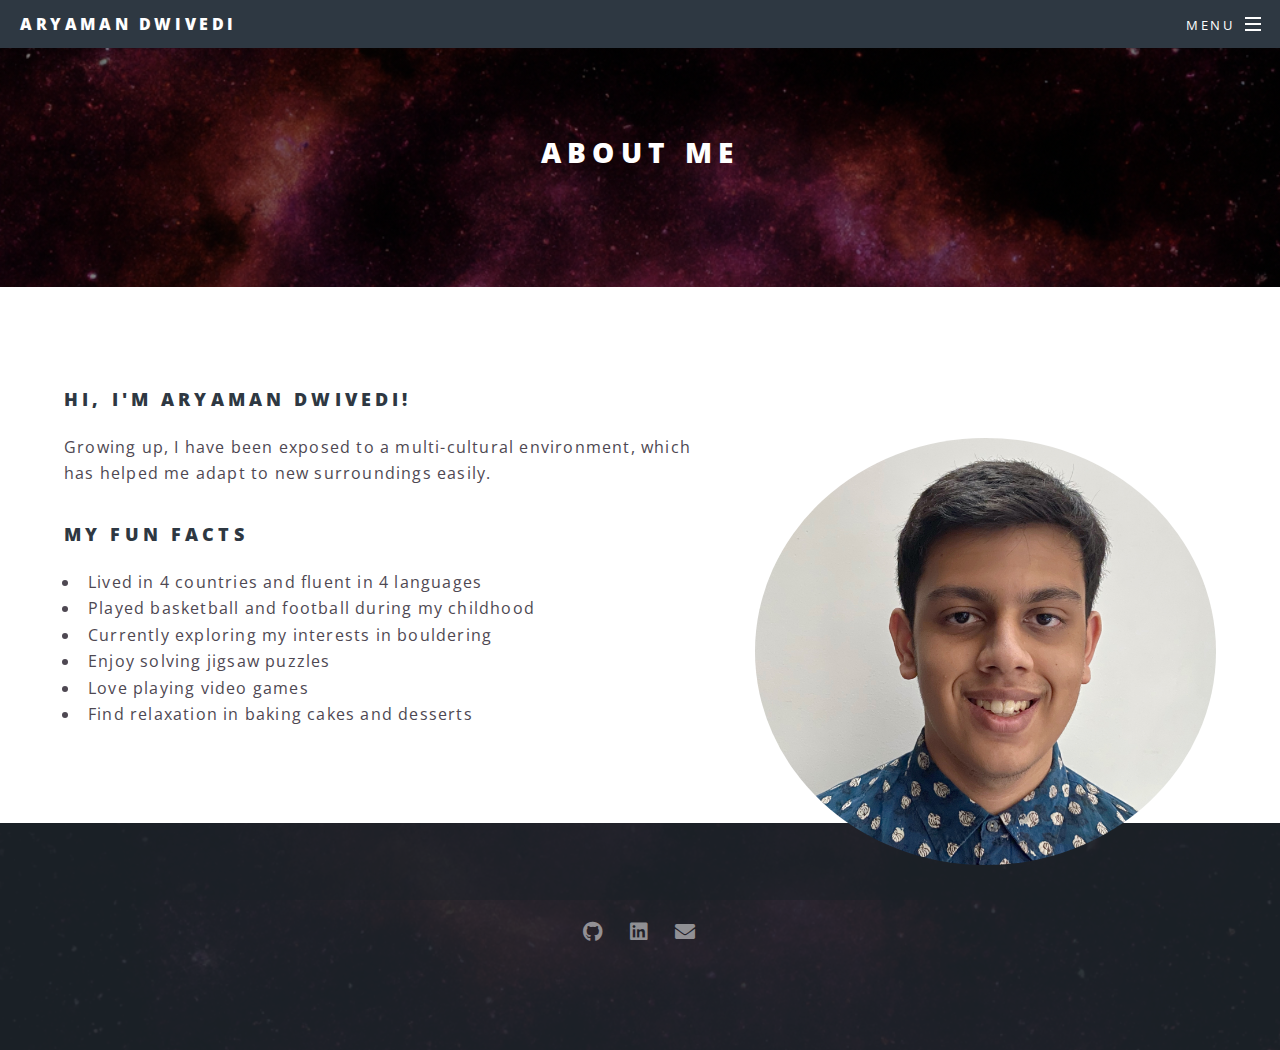
<file: about.html>
<!DOCTYPE HTML>
<!--
	Spectral by HTML5 UP
	html5up.net | @ajlkn
	Free for personal and commercial use under the CCA 3.0 license (html5up.net/license)
-->
<html>
	<head>
		<title>About Me</title>
		<meta charset="utf-8" />
		<meta name="viewport" content="width=device-width, initial-scale=1, user-scalable=no" />
		<link rel="stylesheet" href="assets/css/main.css" />
		<noscript><link rel="stylesheet" href="assets/css/noscript.css" /></noscript>
	</head>
	<body class="landing is-preload">

		<!-- Page Wrapper -->
			<div id="page-wrapper">

				<!-- Header -->
				<header id="header">
					<h1><a href="index.html">Aryaman Dwivedi</a></h1>
					<nav id="nav">
						<ul>
							<li class="special">
								<a href="#menu" class="menuToggle"><span>Menu</span></a>
								<div id="menu">
									<ul>
										<li><a href="index.html">Home</a></li>
										<li><a href="about.html">About Me</a></li>
										<li><a href="education.html">Education</a></li>
										<li><a href="index.html#one-point-five">Projects</a></li>
									</ul>
								</div>
							</li>
						</ul>
					</nav>
				</header>

				<!-- Main -->
					<article id="main">
						<header>
							<h2>About Me</h2>
						</header>
						<section class="wrapper style5">
							<div class="inner">
                                <h3>Hi, I'm Aryaman Dwivedi!</h3>
                                <p><span class="image right"><img style="border-radius: 50%;" src="images/headshot.JPG" alt=""></span>Growing up, I have been exposed to a multi-cultural environment, which has helped me adapt to new surroundings 
                                    easily. 
                                </p>
								
                                <h3>My fun facts</h3>
                                <ul>
                                    <li>Lived in 4 countries and fluent in 4 languages</li>
                                    <li>Played basketball and football during my childhood</li>
                                    <li>Currently exploring my interests in bouldering</li>
                                    <li>Enjoy solving jigsaw puzzles</li>
                                    <li>Love playing video games</li>
                                    <li>Find relaxation in baking cakes and desserts</li>
                                </ul>

							</div>
						</section>
					</article>

				<!-- Footer -->
				<footer id="footer">
					<ul class="icons">
						<li><a href="https://www.github.com/ary-dz" class="icon brands fa-github"><span class="label">GitHub</span></a></li>
						<li><a href="https://www.linkedin.com/in/ary-dz" class="icon brands fa-linkedin"><span class="label">LinkedIn</span></a></li>
						<!-- <li><a href="#" class="icon brands fa-instagram"><span class="label">Instagram</span></a></li>
						<li><a href="#" class="icon brands fa-dribbble"><span class="label">Dribbble</span></a></li> -->
						<li><a href="mailto:dwivedi6@illinois.edu" class="icon solid fa-envelope"><span class="label">Email</span></a></li>
					</ul>
				</footer>

			</div>

		<!-- Scripts -->
			<script src="assets/js/jquery.min.js"></script>
			<script src="assets/js/jquery.scrollex.min.js"></script>
			<script src="assets/js/jquery.scrolly.min.js"></script>
			<script src="assets/js/browser.min.js"></script>
			<script src="assets/js/breakpoints.min.js"></script>
			<script src="assets/js/util.js"></script>
			<script src="assets/js/main.js"></script>

	</body>
</html>
</file>
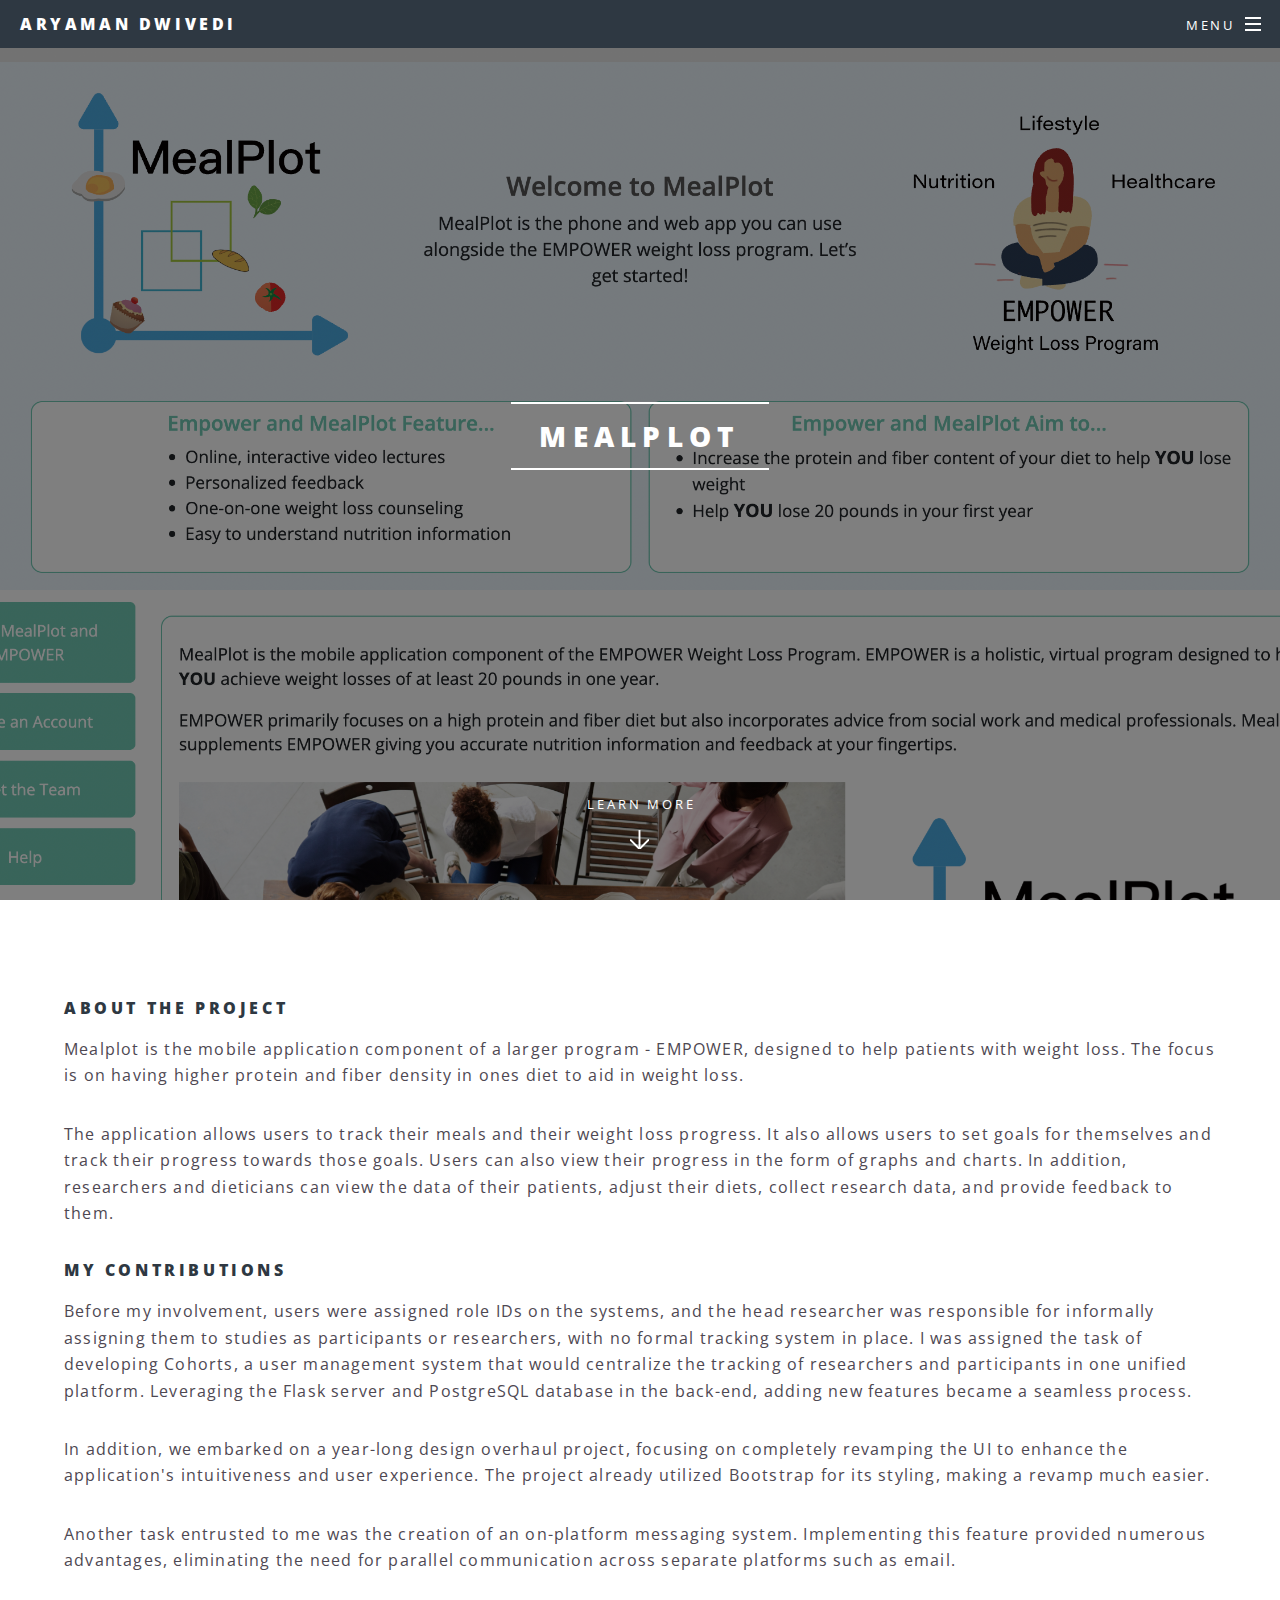
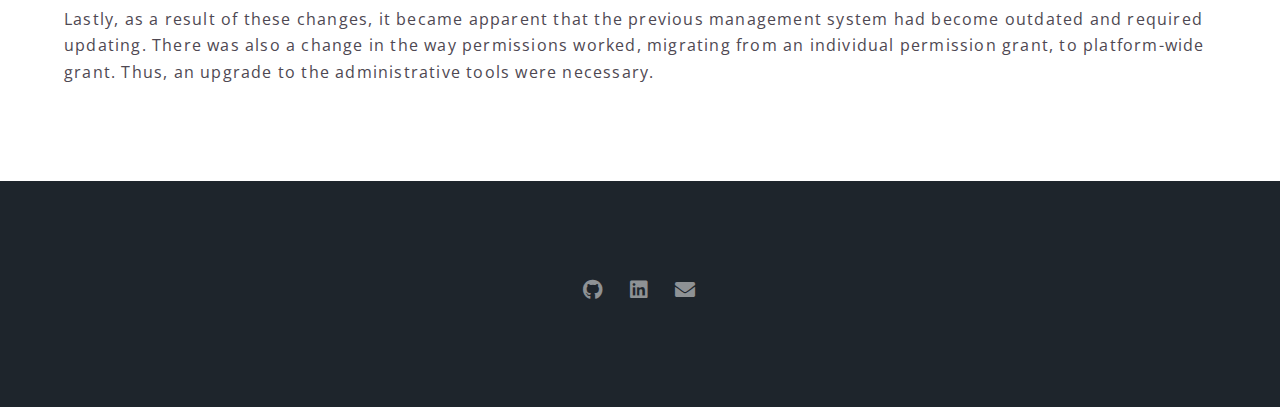
<file: ari.html>
<!DOCTYPE HTML>
<!--
	Spectral by HTML5 UP
	html5up.net | @ajlkn
	Free for personal and commercial use under the CCA 3.0 license (html5up.net/license)
-->
<html>
	<head>
		<title>Applied Research Institute</title>
		<meta charset="utf-8" />
		<meta name="viewport" content="width=device-width, initial-scale=1, user-scalable=no" />
		<link rel="stylesheet" href="assets/css/main.css" />
		<noscript><link rel="stylesheet" href="assets/css/noscript.css" /></noscript>
	</head>
	<body class="landing is-preload">

		<!-- Page Wrapper -->
			<div id="page-wrapper">

				<!-- Header -->
				<header id="header">
					<h1><a href="index.html">Aryaman Dwivedi</a></h1>
					<nav id="nav">
						<ul>
							<li class="special">
								<a href="#menu" class="menuToggle"><span>Menu</span></a>
								<div id="menu">
									<ul>
										<li><a href="index.html">Home</a></li>
										<li><a href="about.html">About Me</a></li>
										<li><a href="education.html">Education</a></li>
										<li><a href="index.html#one-point-five">Projects</a></li>
									</ul>
								</div>
							</li>
						</ul>
					</nav>
				</header>

				<!-- Main -->
				<section id="banner">
					<div class="inner">
						<h2>Mealplot</h2>
					</div>
					<a href="#content" class="more scrolly">Learn More</a>
				</section>
					<article id="main">
						<section id="content" class="wrapper style5">
							<div class="inner">

								<h4>About the project</h4>
								<p>
									Mealplot is the mobile application component of a larger program - EMPOWER, designed to help patients with weight loss.
									The focus is on having higher protein and fiber density in ones diet to aid in weight loss. 
								</p>
								<p>
									The application allows users to track their meals and their weight loss progress. 
									It also allows users to set goals for themselves and track their progress towards those goals. 
									Users can also view their progress in the form of graphs and charts. In addition, 
									researchers and dieticians can view the data of their patients, adjust their diets, 
									collect research data, and provide feedback to them.
								</p>

								<h4>My Contributions</h4>
								<p>
									Before my involvement, users were assigned role IDs on the systems, and the head researcher was responsible for 
									informally assigning them to studies as participants or researchers, with no formal tracking system in place. 
									I was assigned the task of developing Cohorts, a user management system that would centralize the tracking of 
									researchers and participants in one unified platform. Leveraging the Flask server and PostgreSQL database in the back-end, 
									adding new features became a seamless process.
								</p>
								<p>
									In addition, we embarked on a year-long design overhaul project, focusing on completely revamping the UI to 
									enhance the application's intuitiveness and user experience. The project already utilized Bootstrap for its styling,
									making a revamp much easier.
								</p>
								<p>
									Another task entrusted to me was the creation of an on-platform messaging system. Implementing this 
									feature provided numerous advantages, eliminating the need for parallel communication across separate 
									platforms such as email. 
								</p>
								<p>
									Lastly, as a result of these changes, it became apparent that the previous management system had become 
									outdated and required updating. There was also a change in the way permissions worked, migrating from 
									an individual permission grant, to platform-wide grant. Thus, an upgrade to the administrative tools were necessary.
								</p>
							</div>
						</section>
					</article>

				<!-- Footer -->
				<footer id="footer">
					<ul class="icons">
						<li><a href="https://www.github.com/ary-dz" class="icon brands fa-github"><span class="label">GitHub</span></a></li>
						<li><a href="https://www.linkedin.com/in/ary-dz" class="icon brands fa-linkedin"><span class="label">LinkedIn</span></a></li>
						<!-- <li><a href="#" class="icon brands fa-instagram"><span class="label">Instagram</span></a></li>
						<li><a href="#" class="icon brands fa-dribbble"><span class="label">Dribbble</span></a></li> -->
						<li><a href="mailto:dwivedi6@illinois.edu" class="icon solid fa-envelope"><span class="label">Email</span></a></li>
					</ul>
				</footer>

			</div>

		<!-- Scripts -->
			<script src="assets/js/jquery.min.js"></script>
			<script src="assets/js/jquery.scrollex.min.js"></script>
			<script src="assets/js/jquery.scrolly.min.js"></script>
			<script src="assets/js/browser.min.js"></script>
			<script src="assets/js/breakpoints.min.js"></script>
			<script src="assets/js/util.js"></script>
			<script src="assets/js/main.js"></script>

	</body>
</html>

<style>
	body.is-mobile.landing #banner,
	body.is-mobile.landing .wrapper.style4 {
		background-image: -moz-linear-gradient(top, rgba(0,0,0,0.5), rgba(0,0,0,0.5)), url("images/mealplot-teaser2.png");
		background-image: -webkit-linear-gradient(top, rgba(0,0,0,0.5), rgba(0,0,0,0.5)), url("images/mealplot-teaser2.png");
		background-image: -ms-linear-gradient(top, rgba(0,0,0,0.5), rgba(0,0,0,0.5)), url("images/mealplot-teaser2.png");
		background-image: linear-gradient(top, rgba(0,0,0,0.5), rgba(0,0,0,0.5)), url("images/mealplot-teaser2.png");
		background-position: center center;
		background-repeat: no-repeat;
		background-size: cover;
	}
	body.landing #page-wrapper {
		background-image: -moz-linear-gradient(top, rgba(0,0,0,0.5), rgba(0,0,0,0.5)), url("images/mealplot-teaser2.png");
		background-image: -webkit-linear-gradient(top, rgba(0,0,0,0.5), rgba(0,0,0,0.5)), url("images/mealplot-teaser2.png");
		background-image: -ms-linear-gradient(top, rgba(0,0,0,0.5), rgba(0,0,0,0.5)), url("images/mealplot-teaser2.png");
		background-image: linear-gradient(top, rgba(0,0,0,0.5), rgba(0,0,0,0.5)), url("images/mealplot-teaser2.png");
		background-attachment: fixed;
		background-position: center center;
		background-repeat: no-repeat;
		background-size: cover;
		padding-top: 0;
	}
	#main > header {
		padding: 12em 0 10em 0 ;
		background-image: -moz-linear-gradient(top, rgba(0,0,0,0.5), rgba(0,0,0,0.5)), url("images/mealplot-teaser2.png");
		background-image: -webkit-linear-gradient(top, rgba(0,0,0,0.5), rgba(0,0,0,0.5)), url("images/mealplot-teaser2.png");
		background-image: -ms-linear-gradient(top, rgba(0,0,0,0.5), rgba(0,0,0,0.5)), url("images/mealplot-teaser2.png");
		background-image: linear-gradient(top, rgba(0,0,0,0.5), rgba(0,0,0,0.5)), url("images/mealplot-teaser2.png");
		background-attachment: fixed;
		background-position: center center;
		background-repeat: no-repeat;
		background-size: cover;
		text-align: center;
	}
</style>
</file>
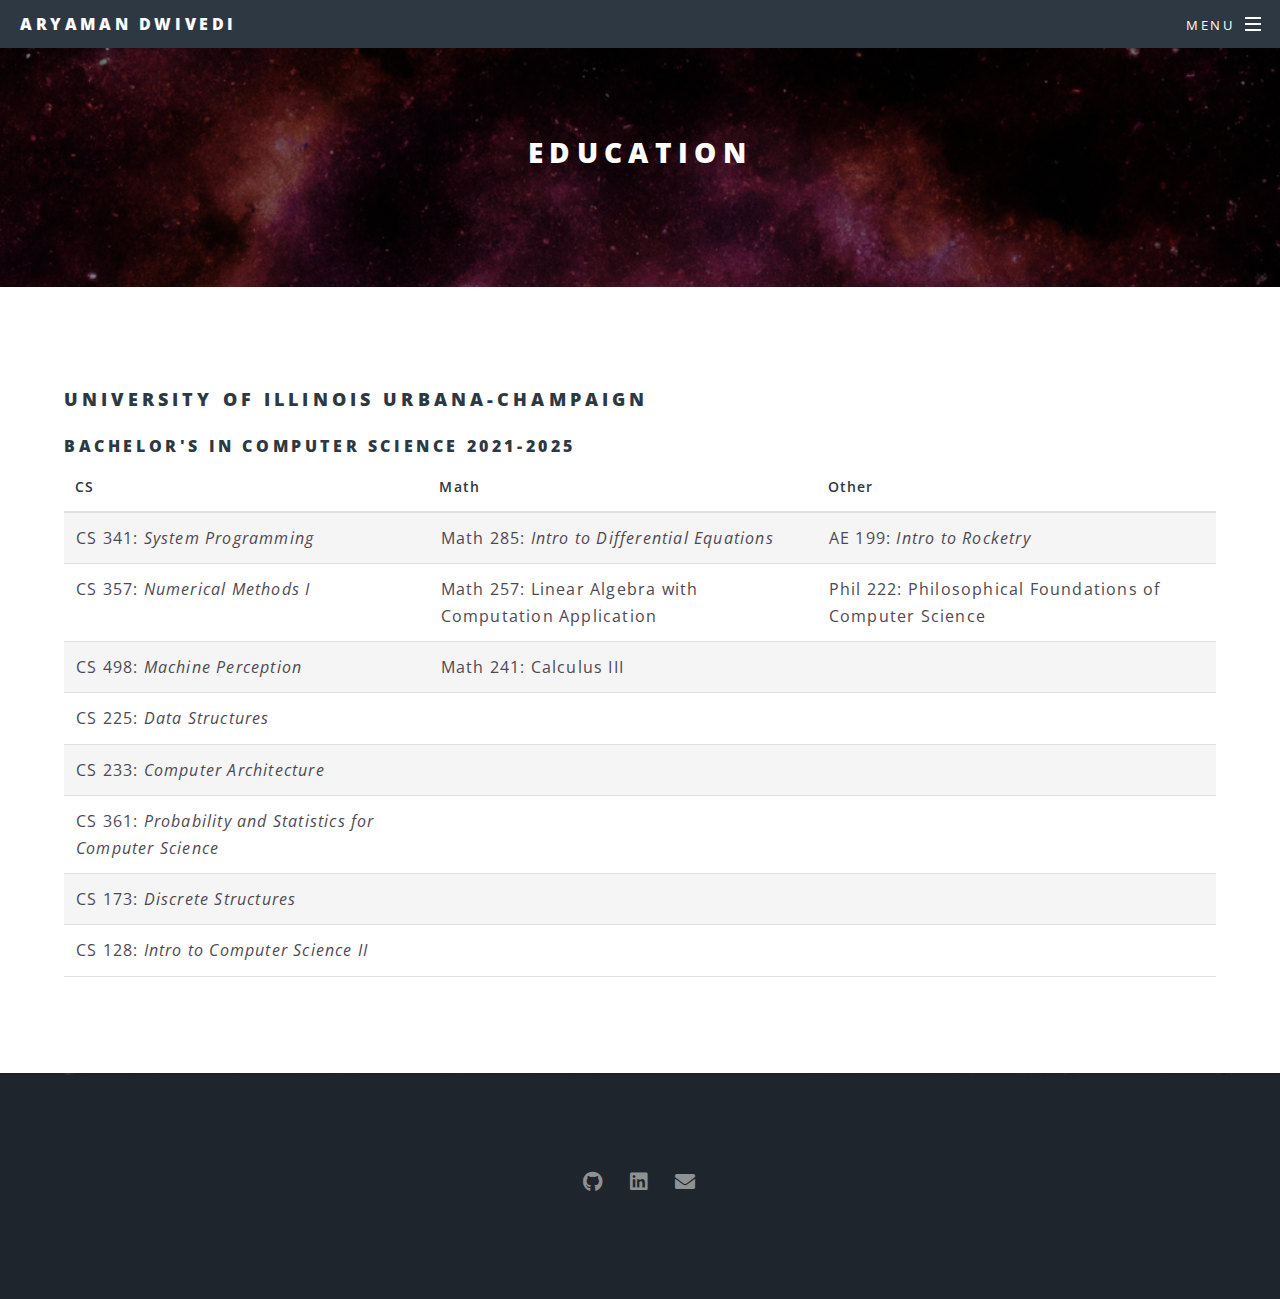
<file: education.html>
<!DOCTYPE HTML>
<!--
	Spectral by HTML5 UP
	html5up.net | @ajlkn
	Free for personal and commercial use under the CCA 3.0 license (html5up.net/license)
-->
<html>
	<head>
		<title>Education</title>
		<meta charset="utf-8" />
		<meta name="viewport" content="width=device-width, initial-scale=1, user-scalable=no" />
		<link rel="stylesheet" href="assets/css/main.css" />
		<noscript><link rel="stylesheet" href="assets/css/noscript.css" /></noscript>
	</head>
	<body class="landing is-preload">

		<!-- Page Wrapper -->
			<div id="page-wrapper">

				<!-- Header -->
				<header id="header">
					<h1><a href="index.html">Aryaman Dwivedi</a></h1>
					<nav id="nav">
						<ul>
							<li class="special">
								<a href="#menu" class="menuToggle"><span>Menu</span></a>
								<div id="menu">
									<ul>
										<li><a href="index.html">Home</a></li>
										<li><a href="about.html">About Me</a></li>
										<li><a href="education.html">Education</a></li>
										<li><a href="index.html#one-point-five">Projects</a></li>
									</ul>
								</div>
							</li>
						</ul>
					</nav>
				</header>

				<!-- Main -->
					<article id="main">
						<header>
							<h2>Education</h2>
						</header>
						<section class="wrapper style5">
							<div class="inner">
                                <h3>University of Illinois Urbana-Champaign</h2>
                                <h4>Bachelor's in Computer Science 2021-2025</h3>
                                <div class="table-wrapper">
                                    <table>
                                        <thead>
                                            <tr>
                                                <th>CS</th>
                                                <th>Math</th>
                                                <th>Other</th>
                                            </tr>
                                        </thead>
                                        <tbody>
                                            <tr>
                                                <td>CS 341: <i>System Programming</i></td>
                                                <td>Math 285: <i>Intro to Differential Equations</i></td>
                                                <td>AE 199: <i>Intro to Rocketry</i></td>
                                            </tr>
                                            <tr>
                                                <td>CS 357: <i>Numerical Methods I</i></td>
                                                <td>Math 257: Linear Algebra with Computation Application</td>
                                                <td>Phil 222: Philosophical Foundations of Computer Science</td>
                                            </tr>
                                            <tr>
                                                <td>CS 498: <i>Machine Perception</i></td>
                                                <td>Math 241: Calculus III</td>
                                                <td></td>
                                            </tr>
                                            <tr>
                                                <td>CS 225: <i>Data Structures</i></td>
                                                <td></td>
                                                <td></td>
                                            </tr>
                                            <tr>
                                                <td>CS 233: <i>Computer Architecture</i></td>
                                                <td></td>
                                                <td></td>
                                            </tr>
                                            <tr>
                                                <td>CS 361: <i>Probability and Statistics for Computer Science</i></td>
                                                <td></td>
                                                <td></td>
                                            </tr>
                                            <tr>
                                                <td>CS 173: <i>Discrete Structures</i></td>
                                                <td></td>
                                                <td></td>
                                            </tr>
                                            <tr>
                                                <td>CS 128: <i>Intro to Computer Science II</i></td>
                                                <td></td>
                                                <td></td>
                                            </tr>
                                        </tbody>
                                    </table>
                                </div>
							</div>
						</section>
					</article>

				<!-- Footer -->
				<footer id="footer">
					<ul class="icons">
						<li><a href="https://www.github.com/ary-dz" class="icon brands fa-github"><span class="label">GitHub</span></a></li>
						<li><a href="https://www.linkedin.com/in/ary-dz" class="icon brands fa-linkedin"><span class="label">LinkedIn</span></a></li>
						<!-- <li><a href="#" class="icon brands fa-instagram"><span class="label">Instagram</span></a></li>
						<li><a href="#" class="icon brands fa-dribbble"><span class="label">Dribbble</span></a></li> -->
						<li><a href="mailto:dwivedi6@illinois.edu" class="icon solid fa-envelope"><span class="label">Email</span></a></li>
					</ul>
				</footer>

			</div>

		<!-- Scripts -->
			<script src="assets/js/jquery.min.js"></script>
			<script src="assets/js/jquery.scrollex.min.js"></script>
			<script src="assets/js/jquery.scrolly.min.js"></script>
			<script src="assets/js/browser.min.js"></script>
			<script src="assets/js/breakpoints.min.js"></script>
			<script src="assets/js/util.js"></script>
			<script src="assets/js/main.js"></script>

	</body>
</html>
</file>
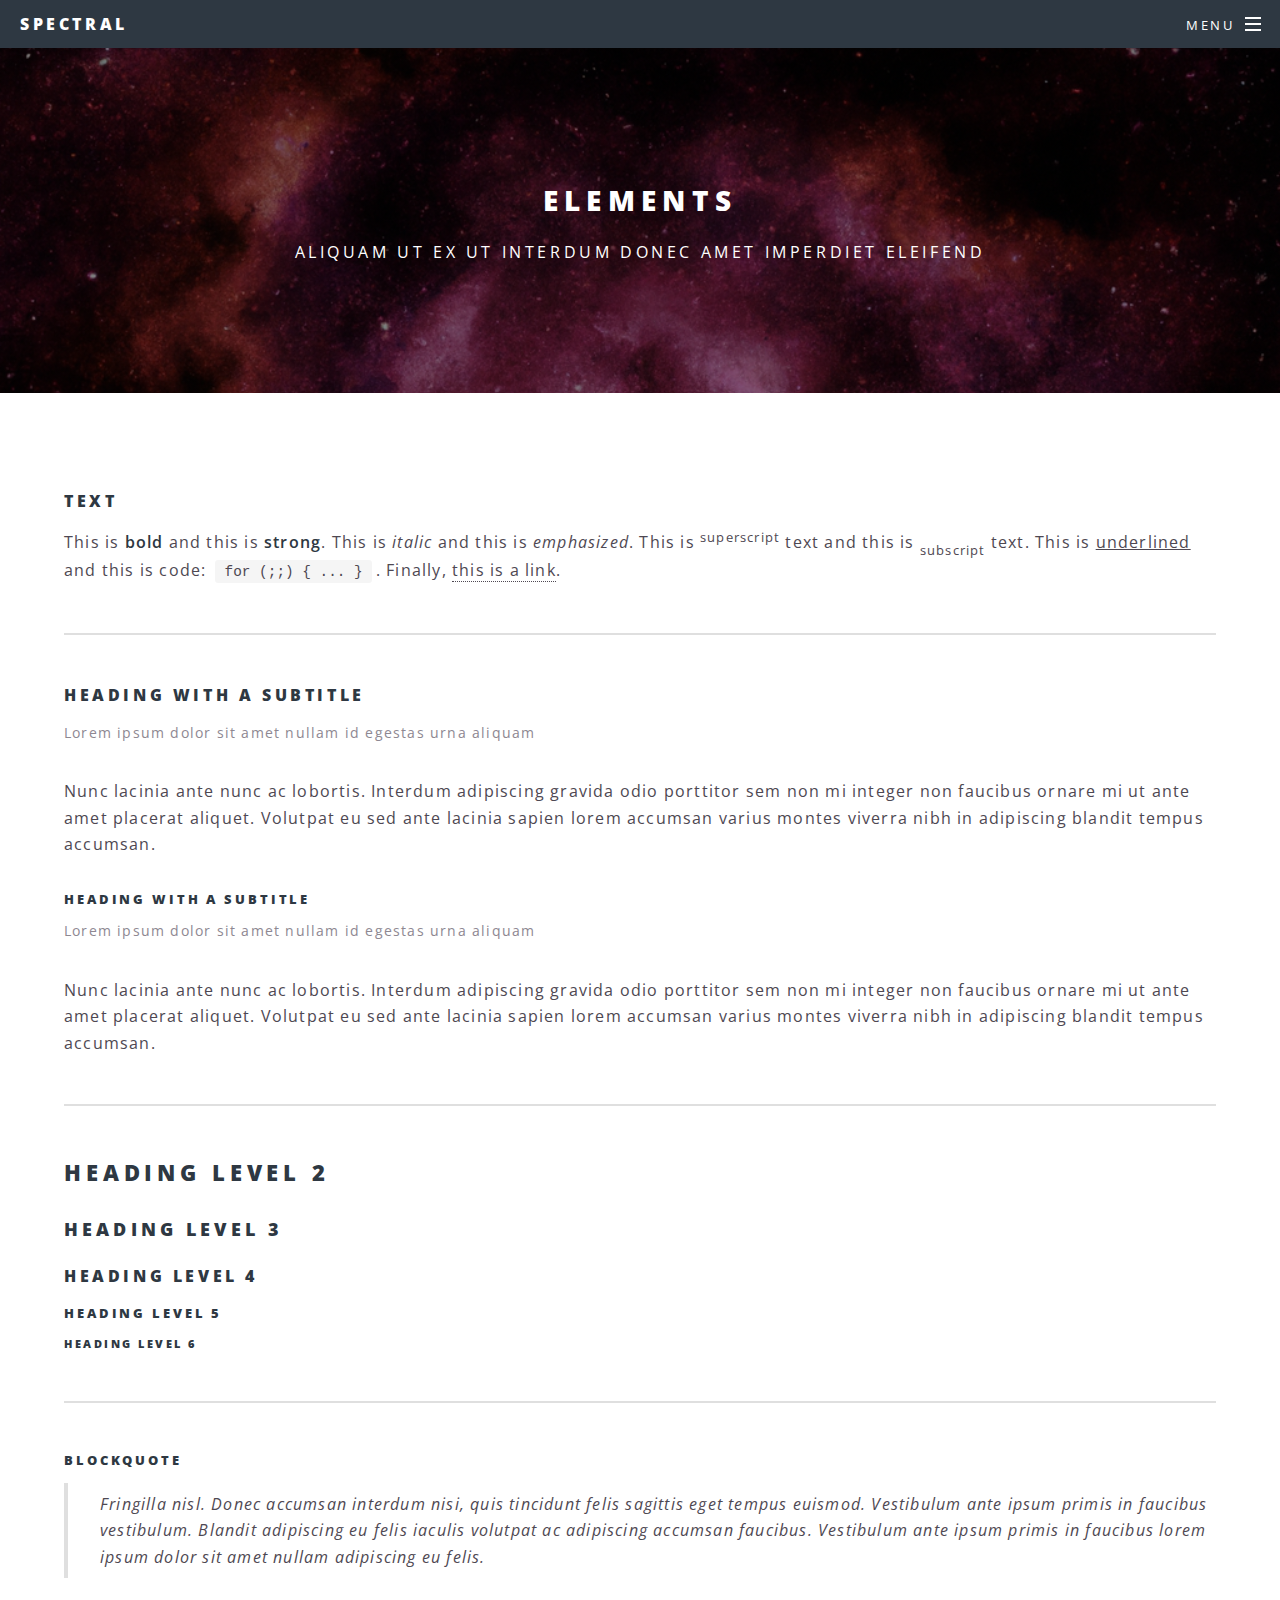
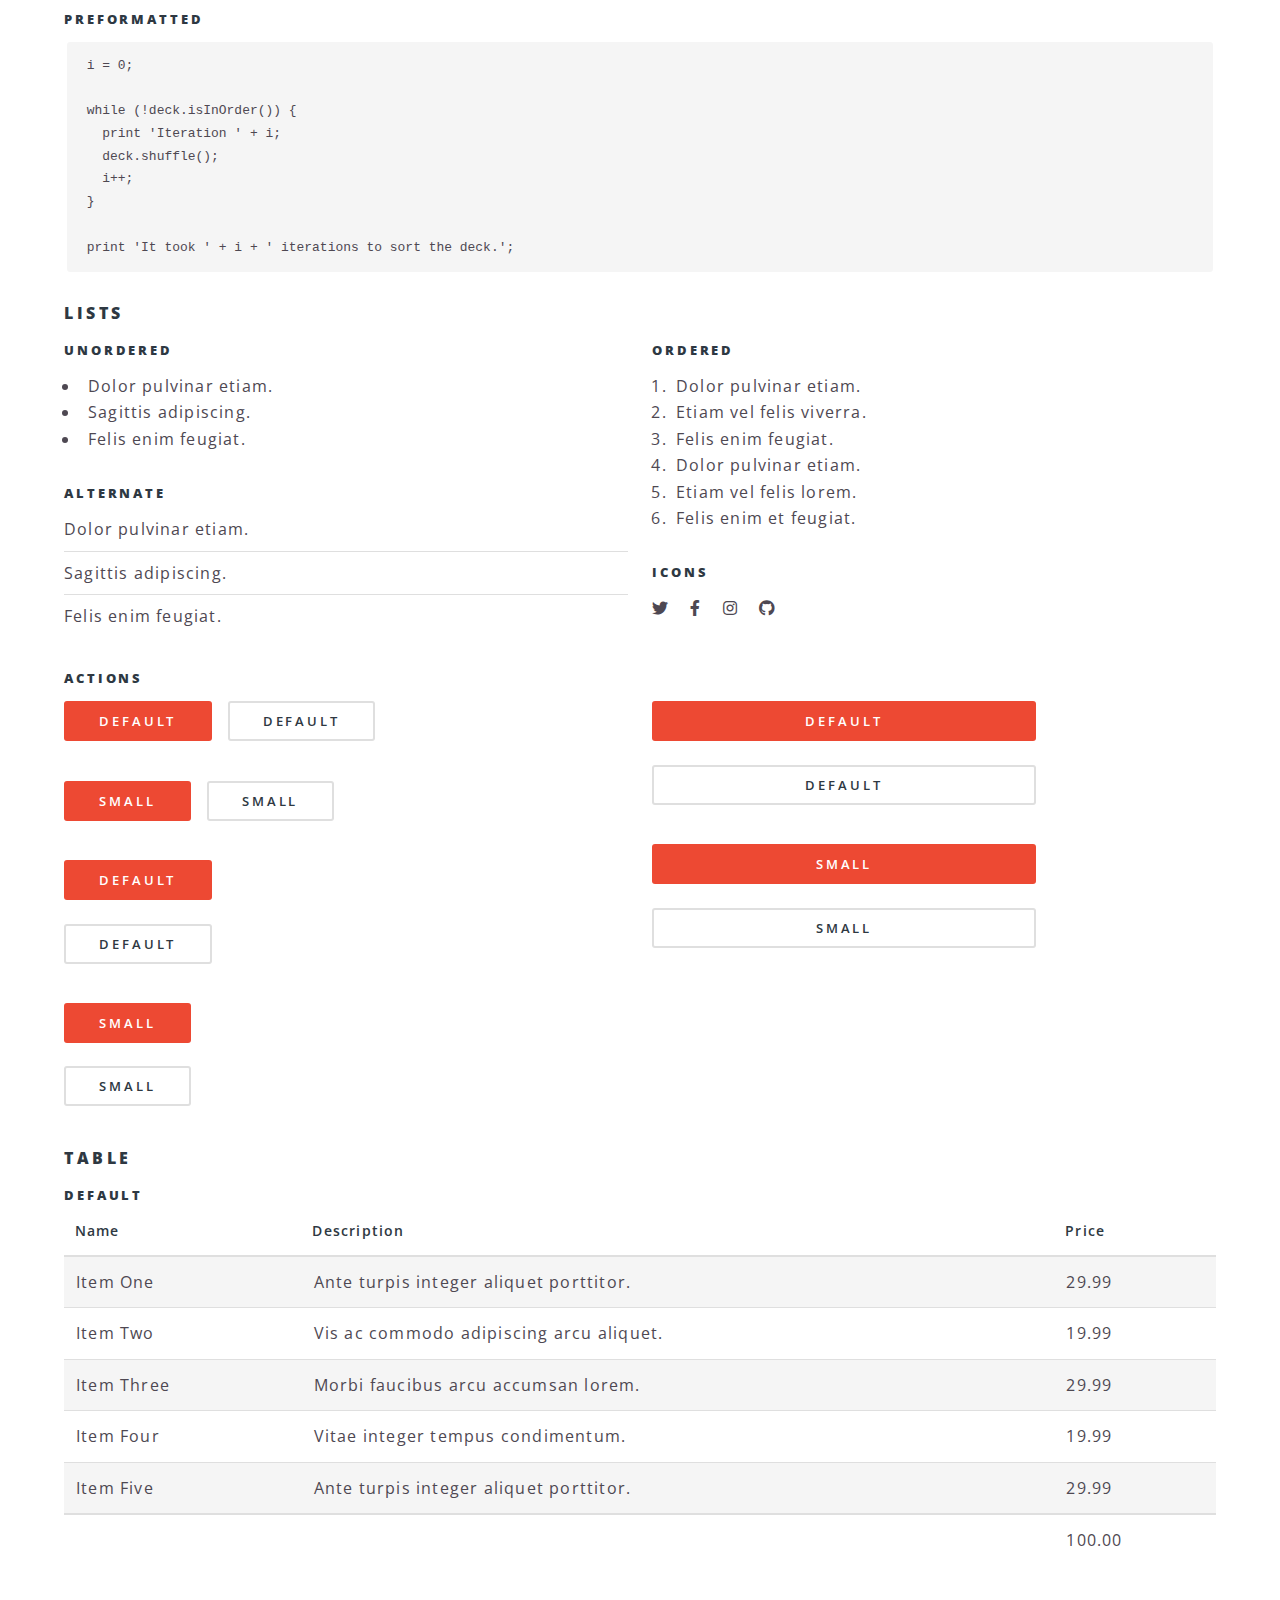
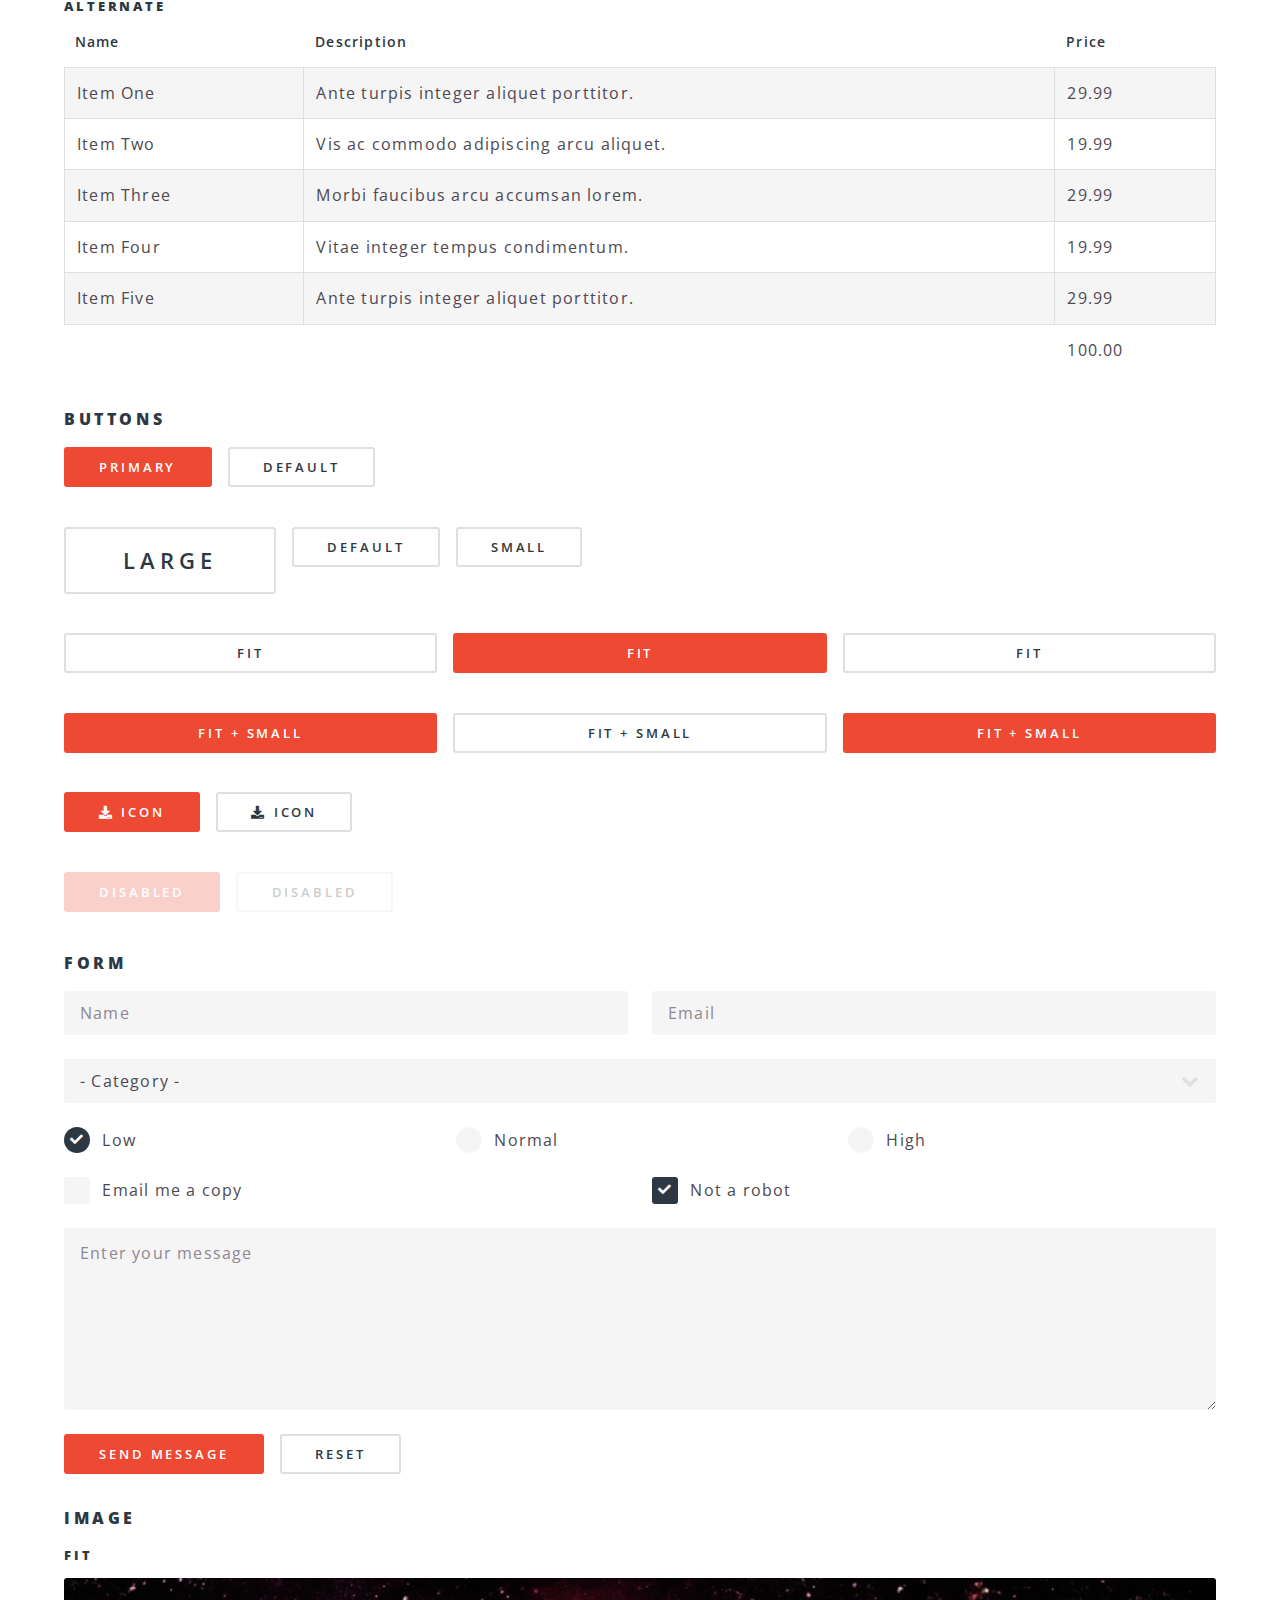
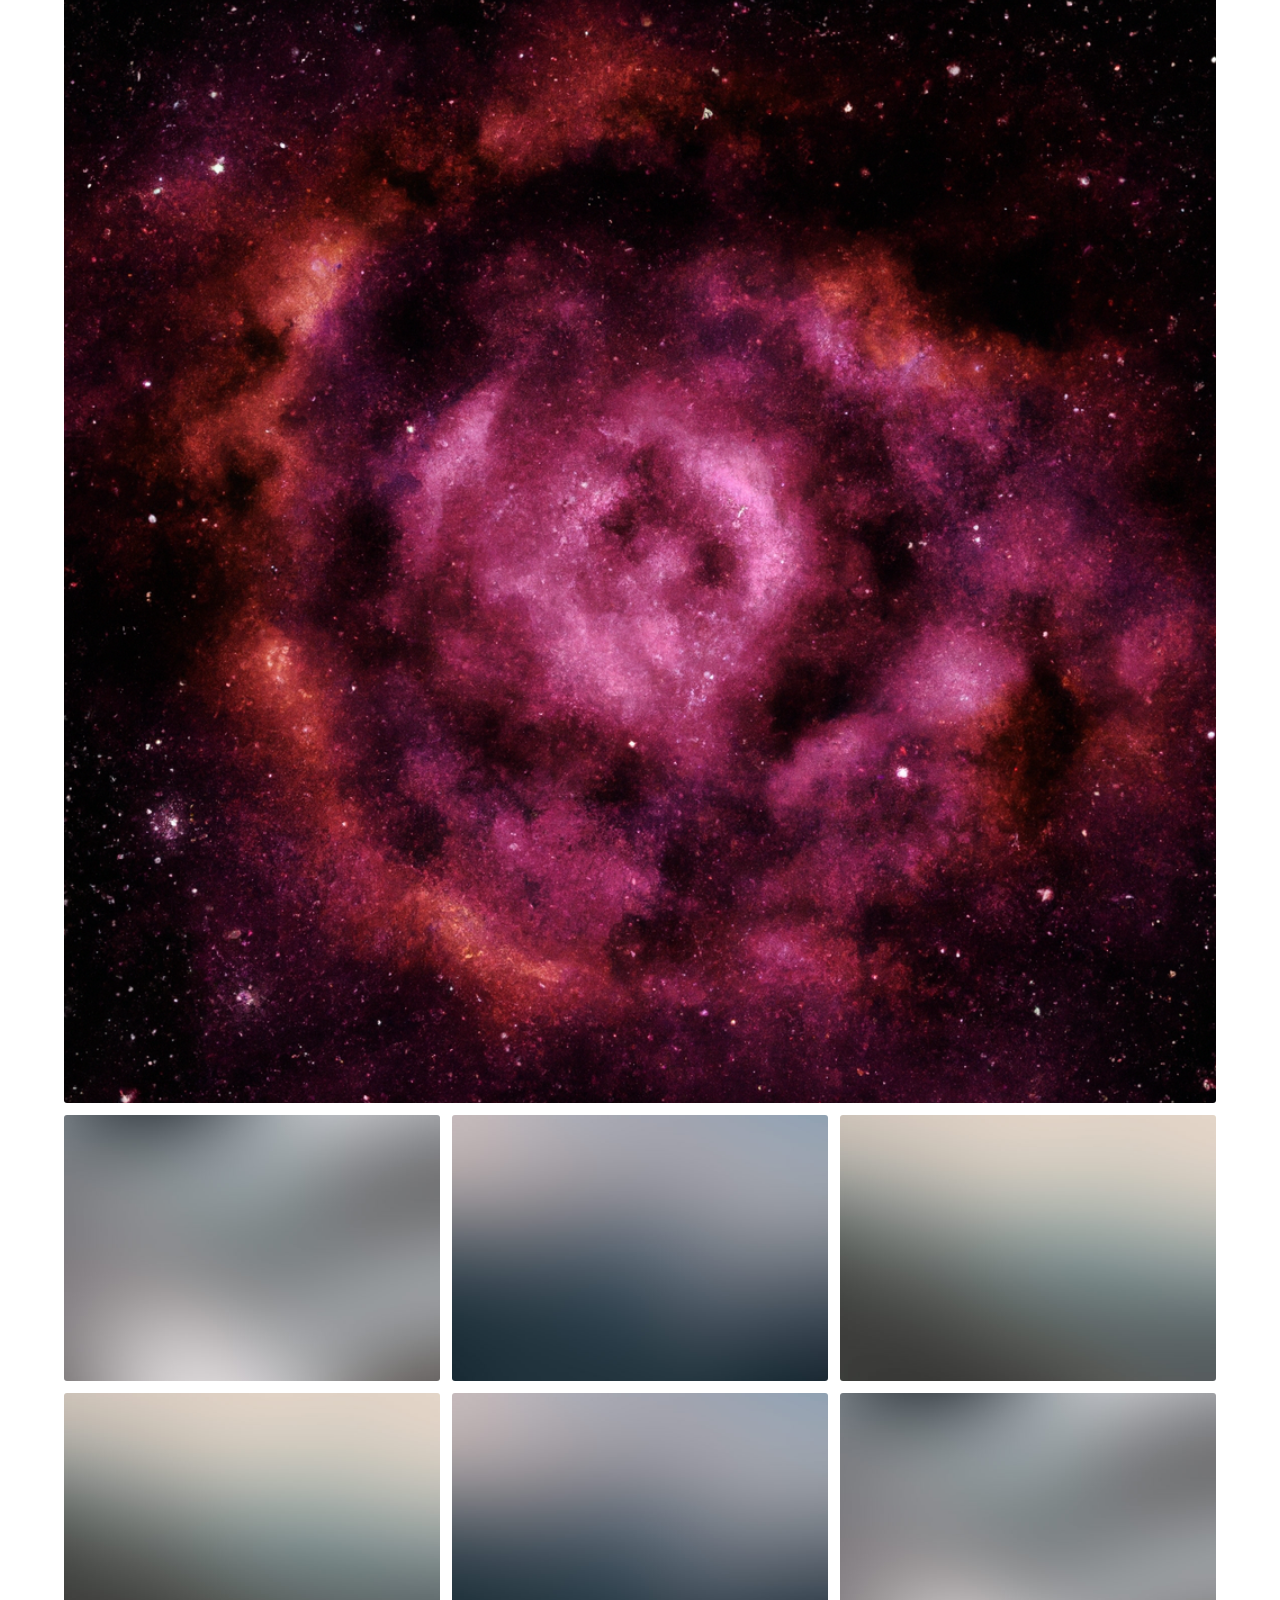
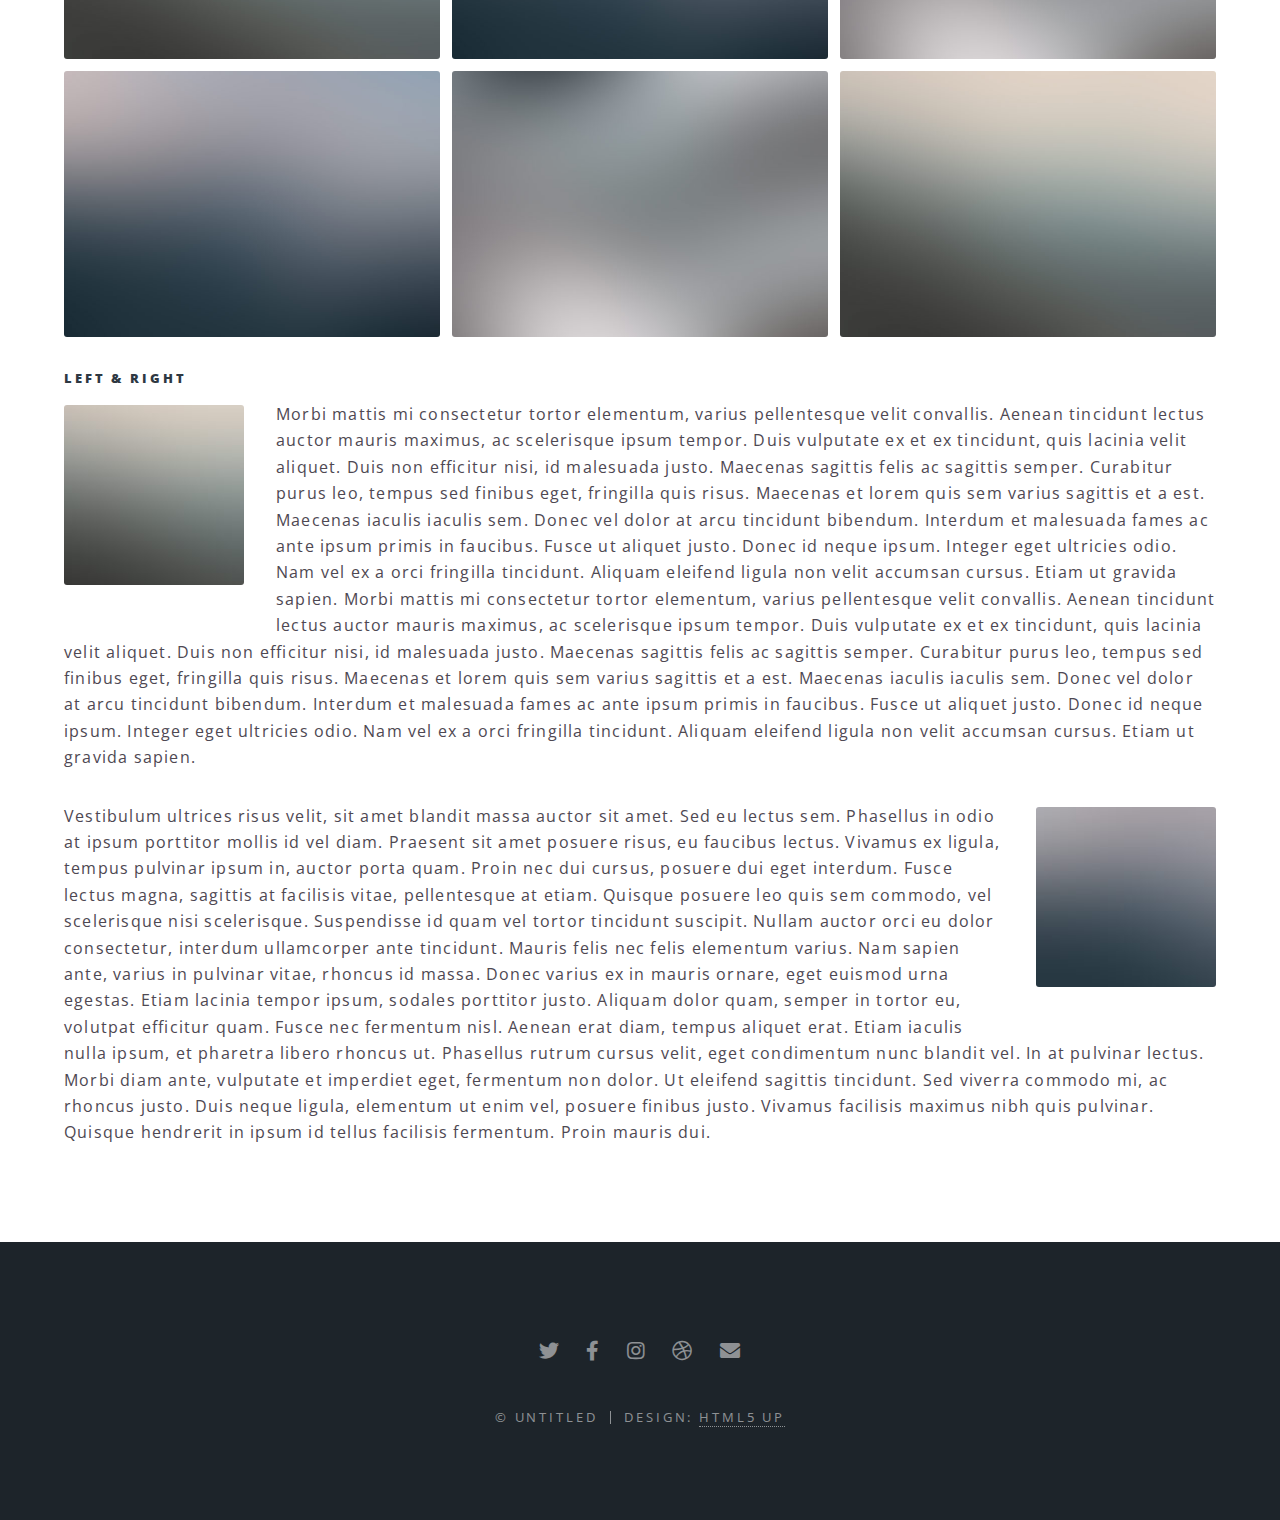
<file: elements.html>
<!DOCTYPE HTML>
<!--
	Spectral by HTML5 UP
	html5up.net | @ajlkn
	Free for personal and commercial use under the CCA 3.0 license (html5up.net/license)
-->
<html>
	<head>
		<title>Elements - Spectral by HTML5 UP</title>
		<meta charset="utf-8" />
		<meta name="viewport" content="width=device-width, initial-scale=1, user-scalable=no" />
		<link rel="stylesheet" href="assets/css/main.css" />
		<noscript><link rel="stylesheet" href="assets/css/noscript.css" /></noscript>
	</head>
	<body class="is-preload">

		<!-- Page Wrapper -->
			<div id="page-wrapper">

				<!-- Header -->
					<header id="header">
						<h1><a href="index.html">Spectral</a></h1>
						<nav id="nav">
							<ul>
								<li class="special">
									<a href="#menu" class="menuToggle"><span>Menu</span></a>
									<div id="menu">
										<ul>
											<li><a href="index.html">Home</a></li>
											<li><a href="generic.html">Generic</a></li>
											<li><a href="elements.html">Elements</a></li>
											<li><a href="#">Sign Up</a></li>
											<li><a href="#">Log In</a></li>
										</ul>
									</div>
								</li>
							</ul>
						</nav>
					</header>

				<!-- Main -->
					<article id="main">
						<header>
							<h2>Elements</h2>
							<p>Aliquam ut ex ut interdum donec amet imperdiet eleifend</p>
						</header>
						<section class="wrapper style5">
							<div class="inner">

								<section>
									<h4>Text</h4>
									<p>This is <b>bold</b> and this is <strong>strong</strong>. This is <i>italic</i> and this is <em>emphasized</em>.
									This is <sup>superscript</sup> text and this is <sub>subscript</sub> text.
									This is <u>underlined</u> and this is code: <code>for (;;) { ... }</code>. Finally, <a href="#">this is a link</a>.</p>
									<hr />
									<header>
										<h4>Heading with a Subtitle</h4>
										<p>Lorem ipsum dolor sit amet nullam id egestas urna aliquam</p>
									</header>
									<p>Nunc lacinia ante nunc ac lobortis. Interdum adipiscing gravida odio porttitor sem non mi integer non faucibus ornare mi ut ante amet placerat aliquet. Volutpat eu sed ante lacinia sapien lorem accumsan varius montes viverra nibh in adipiscing blandit tempus accumsan.</p>
									<header>
										<h5>Heading with a Subtitle</h5>
										<p>Lorem ipsum dolor sit amet nullam id egestas urna aliquam</p>
									</header>
									<p>Nunc lacinia ante nunc ac lobortis. Interdum adipiscing gravida odio porttitor sem non mi integer non faucibus ornare mi ut ante amet placerat aliquet. Volutpat eu sed ante lacinia sapien lorem accumsan varius montes viverra nibh in adipiscing blandit tempus accumsan.</p>
									<hr />
									<h2>Heading Level 2</h2>
									<h3>Heading Level 3</h3>
									<h4>Heading Level 4</h4>
									<h5>Heading Level 5</h5>
									<h6>Heading Level 6</h6>
									<hr />
									<h5>Blockquote</h5>
									<blockquote>Fringilla nisl. Donec accumsan interdum nisi, quis tincidunt felis sagittis eget tempus euismod. Vestibulum ante ipsum primis in faucibus vestibulum. Blandit adipiscing eu felis iaculis volutpat ac adipiscing accumsan faucibus. Vestibulum ante ipsum primis in faucibus lorem ipsum dolor sit amet nullam adipiscing eu felis.</blockquote>
									<h5>Preformatted</h5>
									<pre><code>i = 0;

while (!deck.isInOrder()) {
  print 'Iteration ' + i;
  deck.shuffle();
  i++;
}

print 'It took ' + i + ' iterations to sort the deck.';</code></pre>
								</section>

								<section>
									<h4>Lists</h4>
									<div class="row">
										<div class="col-6 col-12-medium">
											<h5>Unordered</h5>
											<ul>
												<li>Dolor pulvinar etiam.</li>
												<li>Sagittis adipiscing.</li>
												<li>Felis enim feugiat.</li>
											</ul>
											<h5>Alternate</h5>
											<ul class="alt">
												<li>Dolor pulvinar etiam.</li>
												<li>Sagittis adipiscing.</li>
												<li>Felis enim feugiat.</li>
											</ul>
										</div>
										<div class="col-6 col-12-medium">
											<h5>Ordered</h5>
											<ol>
												<li>Dolor pulvinar etiam.</li>
												<li>Etiam vel felis viverra.</li>
												<li>Felis enim feugiat.</li>
												<li>Dolor pulvinar etiam.</li>
												<li>Etiam vel felis lorem.</li>
												<li>Felis enim et feugiat.</li>
											</ol>
											<h5>Icons</h5>
											<ul class="icons">
												<li><a href="#" class="icon brands fa-twitter"><span class="label">Twitter</span></a></li>
												<li><a href="#" class="icon brands fa-facebook-f"><span class="label">Facebook</span></a></li>
												<li><a href="#" class="icon brands fa-instagram"><span class="label">Instagram</span></a></li>
												<li><a href="#" class="icon brands fa-github"><span class="label">Github</span></a></li>
											</ul>
										</div>
									</div>
									<h5>Actions</h5>
									<div class="row">
										<div class="col-6 col-12-medium">
											<ul class="actions">
												<li><a href="#" class="button primary">Default</a></li>
												<li><a href="#" class="button">Default</a></li>
											</ul>
											<ul class="actions small">
												<li><a href="#" class="button primary small">Small</a></li>
												<li><a href="#" class="button small">Small</a></li>
											</ul>
											<ul class="actions stacked">
												<li><a href="#" class="button primary">Default</a></li>
												<li><a href="#" class="button">Default</a></li>
											</ul>
											<ul class="actions stacked">
												<li><a href="#" class="button primary small">Small</a></li>
												<li><a href="#" class="button small">Small</a></li>
											</ul>
										</div>
										<div class="col-6 col-12-medium">
											<ul class="actions stacked">
												<li><a href="#" class="button primary fit">Default</a></li>
												<li><a href="#" class="button fit">Default</a></li>
											</ul>
											<ul class="actions stacked">
												<li><a href="#" class="button primary small fit">Small</a></li>
												<li><a href="#" class="button small fit">Small</a></li>
											</ul>
										</div>
									</div>
								</section>

								<section>
									<h4>Table</h4>
									<h5>Default</h5>
									<div class="table-wrapper">
										<table>
											<thead>
												<tr>
													<th>Name</th>
													<th>Description</th>
													<th>Price</th>
												</tr>
											</thead>
											<tbody>
												<tr>
													<td>Item One</td>
													<td>Ante turpis integer aliquet porttitor.</td>
													<td>29.99</td>
												</tr>
												<tr>
													<td>Item Two</td>
													<td>Vis ac commodo adipiscing arcu aliquet.</td>
													<td>19.99</td>
												</tr>
												<tr>
													<td>Item Three</td>
													<td> Morbi faucibus arcu accumsan lorem.</td>
													<td>29.99</td>
												</tr>
												<tr>
													<td>Item Four</td>
													<td>Vitae integer tempus condimentum.</td>
													<td>19.99</td>
												</tr>
												<tr>
													<td>Item Five</td>
													<td>Ante turpis integer aliquet porttitor.</td>
													<td>29.99</td>
												</tr>
											</tbody>
											<tfoot>
												<tr>
													<td colspan="2"></td>
													<td>100.00</td>
												</tr>
											</tfoot>
										</table>
									</div>

									<h5>Alternate</h5>
									<div class="table-wrapper">
										<table class="alt">
											<thead>
												<tr>
													<th>Name</th>
													<th>Description</th>
													<th>Price</th>
												</tr>
											</thead>
											<tbody>
												<tr>
													<td>Item One</td>
													<td>Ante turpis integer aliquet porttitor.</td>
													<td>29.99</td>
												</tr>
												<tr>
													<td>Item Two</td>
													<td>Vis ac commodo adipiscing arcu aliquet.</td>
													<td>19.99</td>
												</tr>
												<tr>
													<td>Item Three</td>
													<td> Morbi faucibus arcu accumsan lorem.</td>
													<td>29.99</td>
												</tr>
												<tr>
													<td>Item Four</td>
													<td>Vitae integer tempus condimentum.</td>
													<td>19.99</td>
												</tr>
												<tr>
													<td>Item Five</td>
													<td>Ante turpis integer aliquet porttitor.</td>
													<td>29.99</td>
												</tr>
											</tbody>
											<tfoot>
												<tr>
													<td colspan="2"></td>
													<td>100.00</td>
												</tr>
											</tfoot>
										</table>
									</div>
								</section>

								<section>
									<h4>Buttons</h4>
									<ul class="actions">
										<li><a href="#" class="button primary">Primary</a></li>
										<li><a href="#" class="button">Default</a></li>
									</ul>
									<ul class="actions">
										<li><a href="#" class="button large">Large</a></li>
										<li><a href="#" class="button">Default</a></li>
										<li><a href="#" class="button small">Small</a></li>
									</ul>
									<ul class="actions fit">
										<li><a href="#" class="button fit">Fit</a></li>
										<li><a href="#" class="button primary fit">Fit</a></li>
										<li><a href="#" class="button fit">Fit</a></li>
									</ul>
									<ul class="actions fit small">
										<li><a href="#" class="button primary fit small">Fit + Small</a></li>
										<li><a href="#" class="button fit small">Fit + Small</a></li>
										<li><a href="#" class="button primary fit small">Fit + Small</a></li>
									</ul>
									<ul class="actions">
										<li><a href="#" class="button primary icon solid fa-download">Icon</a></li>
										<li><a href="#" class="button icon solid fa-download">Icon</a></li>
									</ul>
									<ul class="actions">
										<li><span class="button primary disabled">Disabled</span></li>
										<li><span class="button disabled">Disabled</span></li>
									</ul>
								</section>

								<section>
									<h4>Form</h4>
									<form method="post" action="#">
										<div class="row gtr-uniform">
											<div class="col-6 col-12-xsmall">
												<input type="text" name="demo-name" id="demo-name" value="" placeholder="Name" />
											</div>
											<div class="col-6 col-12-xsmall">
												<input type="email" name="demo-email" id="demo-email" value="" placeholder="Email" />
											</div>
											<div class="col-12">
												<select name="demo-category" id="demo-category">
													<option value="">- Category -</option>
													<option value="1">Manufacturing</option>
													<option value="1">Shipping</option>
													<option value="1">Administration</option>
													<option value="1">Human Resources</option>
												</select>
											</div>
											<div class="col-4 col-12-small">
												<input type="radio" id="demo-priority-low" name="demo-priority" checked>
												<label for="demo-priority-low">Low</label>
											</div>
											<div class="col-4 col-12-small">
												<input type="radio" id="demo-priority-normal" name="demo-priority">
												<label for="demo-priority-normal">Normal</label>
											</div>
											<div class="col-4 col-12-small">
												<input type="radio" id="demo-priority-high" name="demo-priority">
												<label for="demo-priority-high">High</label>
											</div>
											<div class="col-6 col-12-small">
												<input type="checkbox" id="demo-copy" name="demo-copy">
												<label for="demo-copy">Email me a copy</label>
											</div>
											<div class="col-6 col-12-small">
												<input type="checkbox" id="demo-human" name="demo-human" checked>
												<label for="demo-human">Not a robot</label>
											</div>
											<div class="col-12">
												<textarea name="demo-message" id="demo-message" placeholder="Enter your message" rows="6"></textarea>
											</div>
											<div class="col-12">
												<ul class="actions">
													<li><input type="submit" value="Send Message" class="primary" /></li>
													<li><input type="reset" value="Reset" /></li>
												</ul>
											</div>
										</div>
									</form>
								</section>

								<section>
									<h4>Image</h4>
									<h5>Fit</h5>
									<div class="box alt">
										<div class="row gtr-50 gtr-uniform">
											<div class="col-12"><span class="image fit"><img src="images/banner.jpg" alt="" /></span></div>
											<div class="col-4"><span class="image fit"><img src="images/pic01.jpg" alt="" /></span></div>
											<div class="col-4"><span class="image fit"><img src="images/pic02.jpg" alt="" /></span></div>
											<div class="col-4"><span class="image fit"><img src="images/pic03.jpg" alt="" /></span></div>
											<div class="col-4"><span class="image fit"><img src="images/pic03.jpg" alt="" /></span></div>
											<div class="col-4"><span class="image fit"><img src="images/pic02.jpg" alt="" /></span></div>
											<div class="col-4"><span class="image fit"><img src="images/pic01.jpg" alt="" /></span></div>
											<div class="col-4"><span class="image fit"><img src="images/pic02.jpg" alt="" /></span></div>
											<div class="col-4"><span class="image fit"><img src="images/pic01.jpg" alt="" /></span></div>
											<div class="col-4"><span class="image fit"><img src="images/pic03.jpg" alt="" /></span></div>
										</div>
									</div>
									<h5>Left &amp; Right</h5>
									<p><span class="image left"><img src="images/pic04.jpg" alt="" /></span>Morbi mattis mi consectetur tortor elementum, varius pellentesque velit convallis. Aenean tincidunt lectus auctor mauris maximus, ac scelerisque ipsum tempor. Duis vulputate ex et ex tincidunt, quis lacinia velit aliquet. Duis non efficitur nisi, id malesuada justo. Maecenas sagittis felis ac sagittis semper. Curabitur purus leo, tempus sed finibus eget, fringilla quis risus. Maecenas et lorem quis sem varius sagittis et a est. Maecenas iaculis iaculis sem. Donec vel dolor at arcu tincidunt bibendum. Interdum et malesuada fames ac ante ipsum primis in faucibus. Fusce ut aliquet justo. Donec id neque ipsum. Integer eget ultricies odio. Nam vel ex a orci fringilla tincidunt. Aliquam eleifend ligula non velit accumsan cursus. Etiam ut gravida sapien. Morbi mattis mi consectetur tortor elementum, varius pellentesque velit convallis. Aenean tincidunt lectus auctor mauris maximus, ac scelerisque ipsum tempor. Duis vulputate ex et ex tincidunt, quis lacinia velit aliquet. Duis non efficitur nisi, id malesuada justo. Maecenas sagittis felis ac sagittis semper. Curabitur purus leo, tempus sed finibus eget, fringilla quis risus. Maecenas et lorem quis sem varius sagittis et a est. Maecenas iaculis iaculis sem. Donec vel dolor at arcu tincidunt bibendum. Interdum et malesuada fames ac ante ipsum primis in faucibus. Fusce ut aliquet justo. Donec id neque ipsum. Integer eget ultricies odio. Nam vel ex a orci fringilla tincidunt. Aliquam eleifend ligula non velit accumsan cursus. Etiam ut gravida sapien.</p>
									<p><span class="image right"><img src="images/pic05.jpg" alt="" /></span>Vestibulum ultrices risus velit, sit amet blandit massa auctor sit amet. Sed eu lectus sem. Phasellus in odio at ipsum porttitor mollis id vel diam. Praesent sit amet posuere risus, eu faucibus lectus. Vivamus ex ligula, tempus pulvinar ipsum in, auctor porta quam. Proin nec dui cursus, posuere dui eget interdum. Fusce lectus magna, sagittis at facilisis vitae, pellentesque at etiam. Quisque posuere leo quis sem commodo, vel scelerisque nisi scelerisque. Suspendisse id quam vel tortor tincidunt suscipit. Nullam auctor orci eu dolor consectetur, interdum ullamcorper ante tincidunt. Mauris felis nec felis elementum varius. Nam sapien ante, varius in pulvinar vitae, rhoncus id massa. Donec varius ex in mauris ornare, eget euismod urna egestas. Etiam lacinia tempor ipsum, sodales porttitor justo. Aliquam dolor quam, semper in tortor eu, volutpat efficitur quam. Fusce nec fermentum nisl. Aenean erat diam, tempus aliquet erat. Etiam iaculis nulla ipsum, et pharetra libero rhoncus ut. Phasellus rutrum cursus velit, eget condimentum nunc blandit vel. In at pulvinar lectus. Morbi diam ante, vulputate et imperdiet eget, fermentum non dolor. Ut eleifend sagittis tincidunt. Sed viverra commodo mi, ac rhoncus justo. Duis neque ligula, elementum ut enim vel, posuere finibus justo. Vivamus facilisis maximus nibh quis pulvinar. Quisque hendrerit in ipsum id tellus facilisis fermentum. Proin mauris dui.</p>
								</section>

							</div>
						</section>
					</article>

				<!-- Footer -->
					<footer id="footer">
						<ul class="icons">
							<li><a href="#" class="icon brands fa-twitter"><span class="label">Twitter</span></a></li>
							<li><a href="#" class="icon brands fa-facebook-f"><span class="label">Facebook</span></a></li>
							<li><a href="#" class="icon brands fa-instagram"><span class="label">Instagram</span></a></li>
							<li><a href="#" class="icon brands fa-dribbble"><span class="label">Dribbble</span></a></li>
							<li><a href="#" class="icon solid fa-envelope"><span class="label">Email</span></a></li>
						</ul>
						<ul class="copyright">
							<li>&copy; Untitled</li><li>Design: <a href="http://html5up.net">HTML5 UP</a></li>
						</ul>
					</footer>

			</div>

		<!-- Scripts -->
			<script src="assets/js/jquery.min.js"></script>
			<script src="assets/js/jquery.scrollex.min.js"></script>
			<script src="assets/js/jquery.scrolly.min.js"></script>
			<script src="assets/js/browser.min.js"></script>
			<script src="assets/js/breakpoints.min.js"></script>
			<script src="assets/js/util.js"></script>
			<script src="assets/js/main.js"></script>

	</body>
</html>
</file>
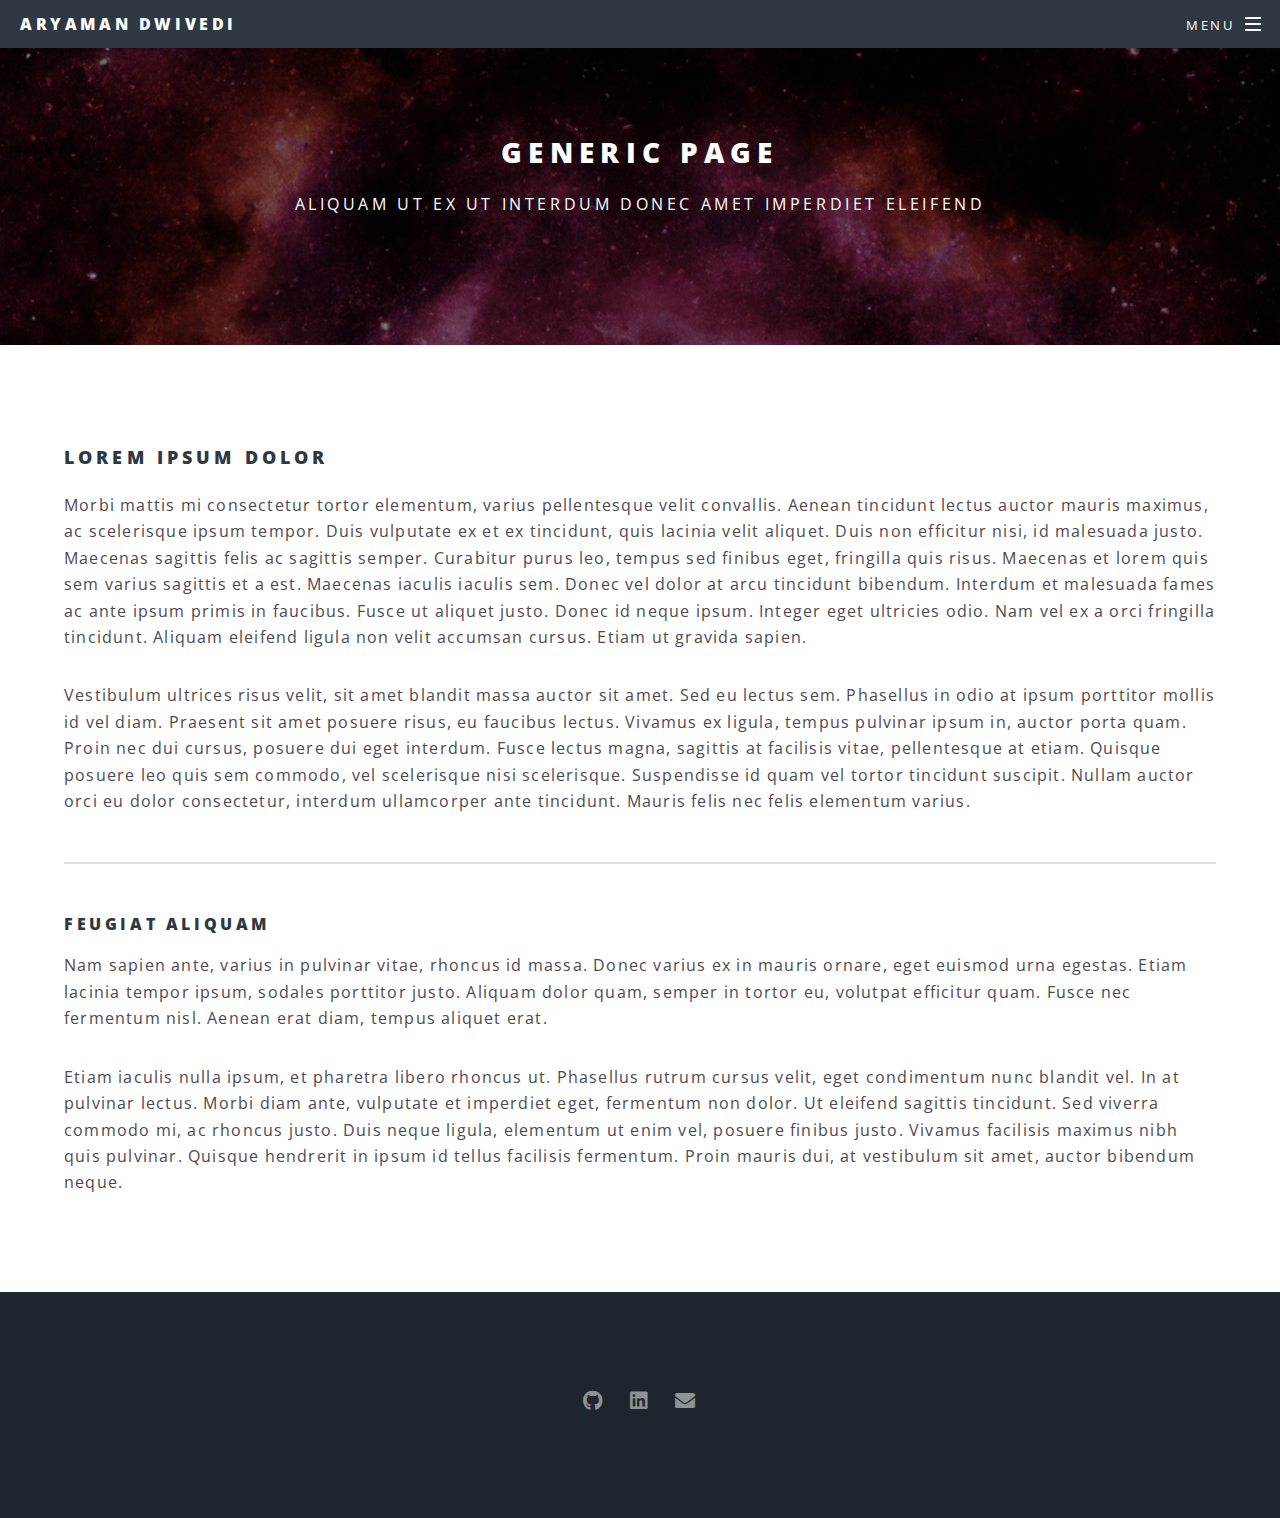
<file: generic.html>
<!DOCTYPE HTML>
<!--
	Spectral by HTML5 UP
	html5up.net | @ajlkn
	Free for personal and commercial use under the CCA 3.0 license (html5up.net/license)
-->
<html>
	<head>
		<title>Generic - Spectral by HTML5 UP</title>
		<meta charset="utf-8" />
		<meta name="viewport" content="width=device-width, initial-scale=1, user-scalable=no" />
		<link rel="stylesheet" href="assets/css/main.css" />
		<noscript><link rel="stylesheet" href="assets/css/noscript.css" /></noscript>
	</head>
	<body class="landing is-preload">

		<!-- Page Wrapper -->
			<div id="page-wrapper">

				<!-- Header -->
				<header id="header">
					<h1><a href="index.html">Aryaman Dwivedi</a></h1>
					<nav id="nav">
						<ul>
							<li class="special">
								<a href="#menu" class="menuToggle"><span>Menu</span></a>
								<div id="menu">
									<ul>
										<li><a href="index.html">Home</a></li>
										<li><a href="about.html">About Me</a></li>
										<li><a href="">Education</a></li>
										<li><a href="index.html#one-point-five">Projects</a></li>
									</ul>
								</div>
							</li>
						</ul>
					</nav>
				</header>

				<!-- Main -->
					<article id="main">
						<header>
							<h2>Generic Page</h2>
							<p>Aliquam ut ex ut interdum donec amet imperdiet eleifend</p>
						</header>
						<section class="wrapper style5">
							<div class="inner">

								<h3>Lorem ipsum dolor</h3>
								<p>Morbi mattis mi consectetur tortor elementum, varius pellentesque velit convallis. Aenean tincidunt lectus auctor mauris maximus, ac scelerisque ipsum tempor. Duis vulputate ex et ex tincidunt, quis lacinia velit aliquet. Duis non efficitur nisi, id malesuada justo. Maecenas sagittis felis ac sagittis semper. Curabitur purus leo, tempus sed finibus eget, fringilla quis risus. Maecenas et lorem quis sem varius sagittis et a est. Maecenas iaculis iaculis sem. Donec vel dolor at arcu tincidunt bibendum. Interdum et malesuada fames ac ante ipsum primis in faucibus. Fusce ut aliquet justo. Donec id neque ipsum. Integer eget ultricies odio. Nam vel ex a orci fringilla tincidunt. Aliquam eleifend ligula non velit accumsan cursus. Etiam ut gravida sapien.</p>

								<p>Vestibulum ultrices risus velit, sit amet blandit massa auctor sit amet. Sed eu lectus sem. Phasellus in odio at ipsum porttitor mollis id vel diam. Praesent sit amet posuere risus, eu faucibus lectus. Vivamus ex ligula, tempus pulvinar ipsum in, auctor porta quam. Proin nec dui cursus, posuere dui eget interdum. Fusce lectus magna, sagittis at facilisis vitae, pellentesque at etiam. Quisque posuere leo quis sem commodo, vel scelerisque nisi scelerisque. Suspendisse id quam vel tortor tincidunt suscipit. Nullam auctor orci eu dolor consectetur, interdum ullamcorper ante tincidunt. Mauris felis nec felis elementum varius.</p>

								<hr />

								<h4>Feugiat aliquam</h4>
								<p>Nam sapien ante, varius in pulvinar vitae, rhoncus id massa. Donec varius ex in mauris ornare, eget euismod urna egestas. Etiam lacinia tempor ipsum, sodales porttitor justo. Aliquam dolor quam, semper in tortor eu, volutpat efficitur quam. Fusce nec fermentum nisl. Aenean erat diam, tempus aliquet erat.</p>

								<p>Etiam iaculis nulla ipsum, et pharetra libero rhoncus ut. Phasellus rutrum cursus velit, eget condimentum nunc blandit vel. In at pulvinar lectus. Morbi diam ante, vulputate et imperdiet eget, fermentum non dolor. Ut eleifend sagittis tincidunt. Sed viverra commodo mi, ac rhoncus justo. Duis neque ligula, elementum ut enim vel, posuere finibus justo. Vivamus facilisis maximus nibh quis pulvinar. Quisque hendrerit in ipsum id tellus facilisis fermentum. Proin mauris dui, at vestibulum sit amet, auctor bibendum neque.</p>

							</div>
						</section>
					</article>

				<!-- Footer -->
				<footer id="footer">
					<ul class="icons">
						<li><a href="https://www.github.com/ary-dz" class="icon brands fa-github"><span class="label">GitHub</span></a></li>
						<li><a href="https://www.linkedin.com/in/ary-dz" class="icon brands fa-linkedin"><span class="label">LinkedIn</span></a></li>
						<!-- <li><a href="#" class="icon brands fa-instagram"><span class="label">Instagram</span></a></li>
						<li><a href="#" class="icon brands fa-dribbble"><span class="label">Dribbble</span></a></li> -->
						<li><a href="mailto:dwivedi6@illinois.edu" class="icon solid fa-envelope"><span class="label">Email</span></a></li>
					</ul>
				</footer>

			</div>

		<!-- Scripts -->
			<script src="assets/js/jquery.min.js"></script>
			<script src="assets/js/jquery.scrollex.min.js"></script>
			<script src="assets/js/jquery.scrolly.min.js"></script>
			<script src="assets/js/browser.min.js"></script>
			<script src="assets/js/breakpoints.min.js"></script>
			<script src="assets/js/util.js"></script>
			<script src="assets/js/main.js"></script>

	</body>
</html>
</file>
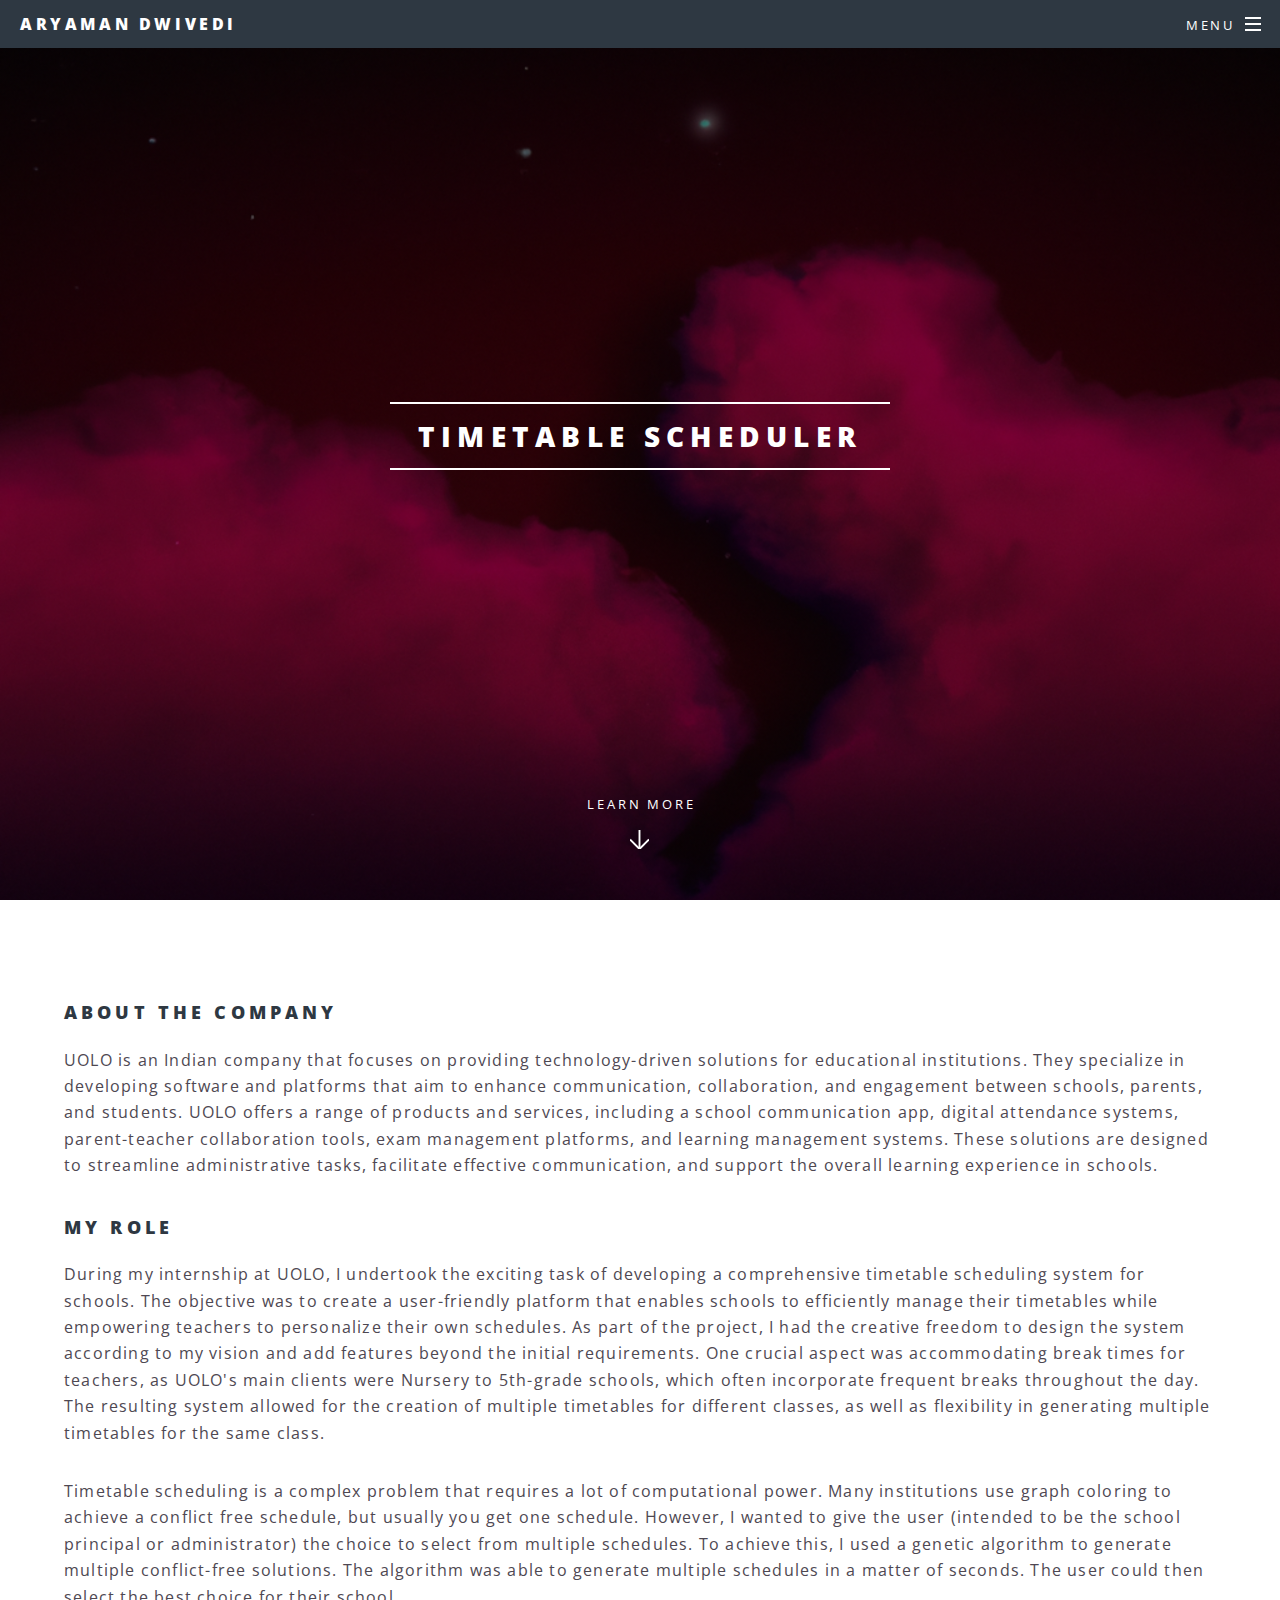
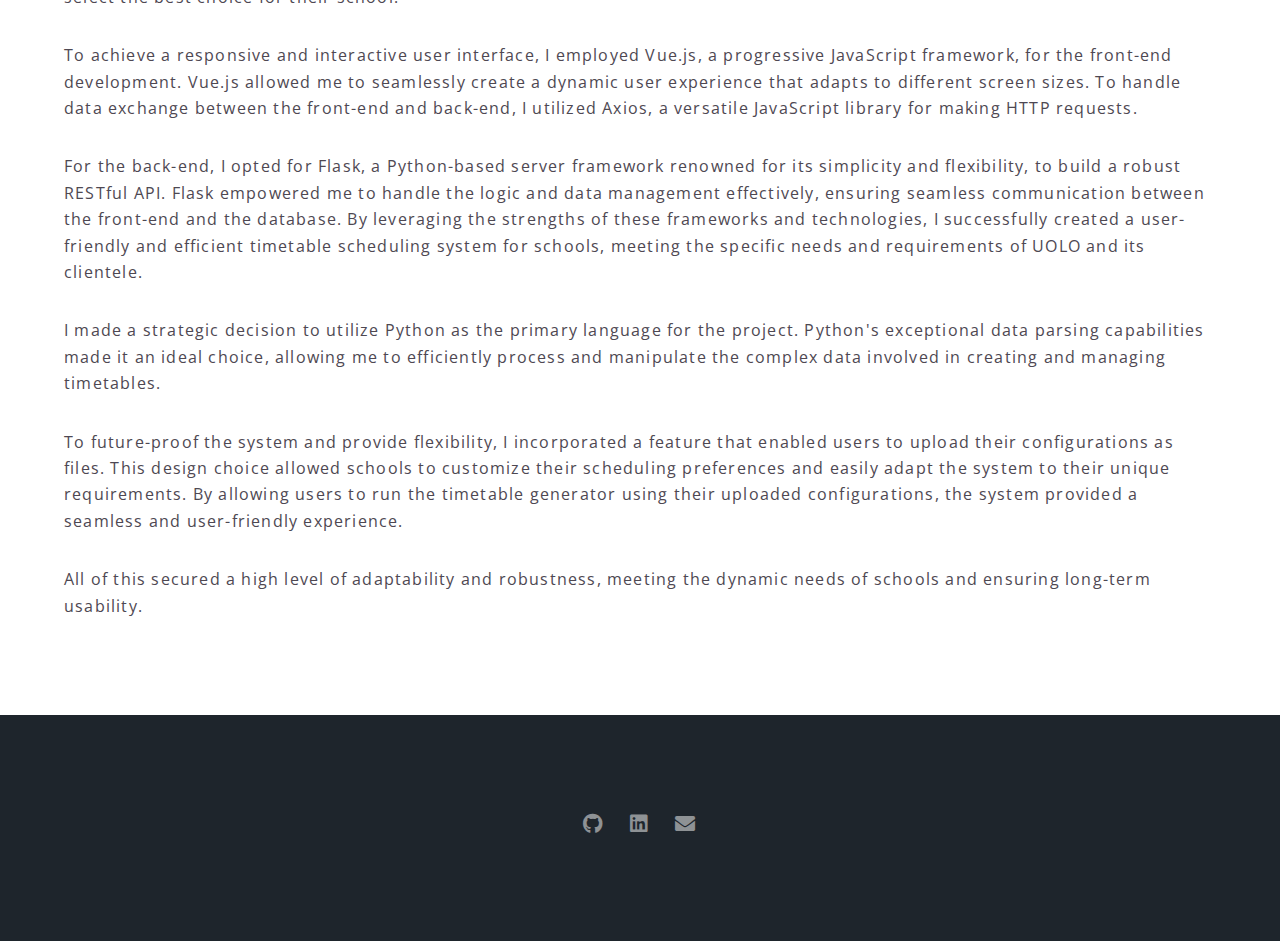
<file: uolo.html>
<!DOCTYPE HTML>
<!--
	Spectral by HTML5 UP
	html5up.net | @ajlkn
	Free for personal and commercial use under the CCA 3.0 license (html5up.net/license)
-->
<html>
	<head>
		<title>Timetable Scheduler</title>
		<meta charset="utf-8" />
		<meta name="viewport" content="width=device-width, initial-scale=1, user-scalable=no" />
		<link rel="stylesheet" href="assets/css/main.css" />
		<noscript><link rel="stylesheet" href="assets/css/noscript.css" /></noscript>
	</head>
	<body class="landing is-preload">

		<!-- Page Wrapper -->
			<div id="page-wrapper">

				<!-- Header -->
				<header id="header">
					<h1><a href="index.html">Aryaman Dwivedi</a></h1>
					<nav id="nav">
						<ul>
							<li class="special">
								<a href="#menu" class="menuToggle"><span>Menu</span></a>
								<div id="menu">
									<ul>
										<li><a href="index.html">Home</a></li>
										<li><a href="about.html">About Me</a></li>
										<li><a href="education.html">Education</a></li>
										<li><a href="index.html#one-point-five">Projects</a></li>
									</ul>
								</div>
							</li>
						</ul>
					</nav>
				</header>

				<!-- Main -->
				<section id="banner">
					<div class="inner">
						<h2>Timetable Scheduler</h2>
					</div>
					<a href="#content" class="more scrolly">Learn More</a>
				</section>
					<article id="main">
						<section class="wrapper style5">
							<div class="inner">
								<h3>About The Company</h4>
								<p>UOLO is an Indian company that focuses on providing technology-driven solutions for educational institutions. 
									They specialize in developing software and platforms that aim to enhance communication, collaboration, 
									and engagement between schools, parents, and students. UOLO offers a range of products and services, 
									including a school communication app, digital attendance systems, parent-teacher collaboration tools, 
									exam management platforms, and learning management systems. These solutions are designed to streamline 
									administrative tasks, facilitate effective communication, and support the overall learning experience in 
									schools.
								</p>
								<h3>My Role</h3>
								<p>
									During my internship at UOLO, I undertook the exciting task of developing a comprehensive timetable scheduling system 
									for schools. The objective was to create a user-friendly platform that enables schools to efficiently manage their 
									timetables while empowering teachers to personalize their own schedules. As part of the project, I had the creative 
									freedom to design the system according to my vision and add features beyond the initial requirements. One crucial 
									aspect was accommodating break times for teachers, as UOLO's main clients were Nursery to 5th-grade schools, which 
									often incorporate frequent breaks throughout the day. The resulting system allowed for the creation of multiple 
									timetables for different classes, as well as flexibility in generating multiple timetables for the same class.
								</p>
								<p>
									Timetable scheduling is a complex problem that requires a lot of computational power. Many institutions use graph 
									coloring to achieve a conflict free schedule, but usually you get one schedule. However, I wanted to give the user (intended to 
									be the school principal or administrator)
									the choice to select from multiple schedules. To achieve this, I used a genetic algorithm to generate multiple conflict-free
									solutions. The algorithm was able to generate multiple schedules in a matter of seconds. The user could then select the 
									best choice for their school.
								</p>
								<p>
									To achieve a responsive and interactive user interface, I employed Vue.js, a progressive JavaScript framework, for the front-end 
									development. Vue.js allowed me to seamlessly create a dynamic user experience that adapts to different screen sizes. 
									To handle data exchange between the front-end and back-end, I utilized Axios, a versatile JavaScript library for making 
									HTTP requests.
								</p>
								<p>
									For the back-end, I opted for Flask, a Python-based server framework renowned for its simplicity and flexibility, 
									to build a robust RESTful API. Flask empowered me to handle the logic and data management effectively, ensuring 
									seamless communication between the front-end and the database. By leveraging the strengths of these frameworks 
									and technologies, I successfully created a user-friendly and efficient timetable scheduling system for schools, 
									meeting the specific needs and requirements of UOLO and its clientele.
								</p>
								<p>
									I made a strategic decision to utilize Python as the primary language for the project. Python's exceptional data 
									parsing capabilities made it an ideal choice, allowing me to efficiently process and manipulate the complex data 
									involved in creating and managing timetables.
								</p>
								<p>
									To future-proof the system and provide flexibility, I incorporated a feature that enabled users to upload their 
									configurations as files. This design choice allowed schools to customize their scheduling preferences and easily 
									adapt the system to their unique requirements. By allowing users to run the timetable generator using their uploaded 
									configurations, the system provided a seamless and user-friendly experience.
								</p>
								<p>
									All of this secured a high level of adaptability and robustness, meeting the dynamic needs of schools and ensuring 
									long-term usability.
								</p>
							</div>
						</section>
					</article>

				<!-- Footer -->
				<footer id="footer">
					<ul class="icons">
						<li><a href="https://www.github.com/ary-dz" class="icon brands fa-github"><span class="label">GitHub</span></a></li>
						<li><a href="https://www.linkedin.com/in/ary-dz" class="icon brands fa-linkedin"><span class="label">LinkedIn</span></a></li>
						<!-- <li><a href="#" class="icon brands fa-instagram"><span class="label">Instagram</span></a></li>
						<li><a href="#" class="icon brands fa-dribbble"><span class="label">Dribbble</span></a></li> -->
						<li><a href="mailto:dwivedi6@illinois.edu" class="icon solid fa-envelope"><span class="label">Email</span></a></li>
					</ul>
				</footer>

			</div>

		<!-- Scripts -->
			<script src="assets/js/jquery.min.js"></script>
			<script src="assets/js/jquery.scrollex.min.js"></script>
			<script src="assets/js/jquery.scrolly.min.js"></script>
			<script src="assets/js/browser.min.js"></script>
			<script src="assets/js/breakpoints.min.js"></script>
			<script src="assets/js/util.js"></script>
			<script src="assets/js/main.js"></script>

	</body>
</html>

<style>
	body.is-mobile.landing #banner,
	body.is-mobile.landing .wrapper.style4 {
		background-image: -moz-linear-gradient(top, rgba(0,0,0,0.5), rgba(0,0,0,0.5)), url("images/banner2.png");
		background-image: -webkit-linear-gradient(top, rgba(0,0,0,0.5), rgba(0,0,0,0.5)), url("images/banner2.png");
		background-image: -ms-linear-gradient(top, rgba(0,0,0,0.5), rgba(0,0,0,0.5)), url("images/banner2.png");
		background-image: linear-gradient(top, rgba(0,0,0,0.5), rgba(0,0,0,0.5)), url("images/banner2.png");
		background-position: center center;
		background-repeat: no-repeat;
		background-size: cover;
	}
	body.landing #page-wrapper {
		background-image: -moz-linear-gradient(top, rgba(0,0,0,0.5), rgba(0,0,0,0.5)), url("images/banner2.png");
		background-image: -webkit-linear-gradient(top, rgba(0,0,0,0.5), rgba(0,0,0,0.5)), url("images/banner2.png");
		background-image: -ms-linear-gradient(top, rgba(0,0,0,0.5), rgba(0,0,0,0.5)), url("images/banner2.png");
		background-image: linear-gradient(top, rgba(0,0,0,0.5), rgba(0,0,0,0.5)), url("images/banner2.png");
		background-attachment: fixed;
		background-position: center center;
		background-repeat: no-repeat;
		background-size: cover;
		padding-top: 0;
	}
	#main > header {
		padding: 12em 0 10em 0 ;
		background-image: -moz-linear-gradient(top, rgba(0,0,0,0.5), rgba(0,0,0,0.5)), url("images/banner2.png");
		background-image: -webkit-linear-gradient(top, rgba(0,0,0,0.5), rgba(0,0,0,0.5)), url("images/banner2.png");
		background-image: -ms-linear-gradient(top, rgba(0,0,0,0.5), rgba(0,0,0,0.5)), url("images/banner2.png");
		background-image: linear-gradient(top, rgba(0,0,0,0.5), rgba(0,0,0,0.5)), url("images/banner2.png");
		background-attachment: fixed;
		background-position: center center;
		background-repeat: no-repeat;
		background-size: cover;
		text-align: center;
	}
</style>
</file>
<file: assets/css/noscript.css>
/*
	Spectral by HTML5 UP
	html5up.net | @ajlkn
	Free for personal and commercial use under the CCA 3.0 license (html5up.net/license)
*/

/* Banner */

	body.is-preload #banner h2 {
		-moz-transform: none;
		-webkit-transform: none;
		-ms-transform: none;
		transform: none;
		opacity: 1;
	}

		body.is-preload #banner h2:before, body.is-preload #banner h2:after {
			width: 100%;
		}

	body.is-preload #banner .more {
		-moz-transform: none;
		-webkit-transform: none;
		-ms-transform: none;
		transform: none;
		opacity: 1;
	}

	body.is-preload #banner:after {
		opacity: 0;
	}
</file>
<file: assets/css/main.css>
/* @import url(../fontawesome/css/fontawesome.min.css); */
@import url(fontawesome-all.min.css);
@import url("https://fonts.googleapis.com/css?family=Open+Sans:400,400italic,600,600italic,800,800italic");

/*
	Spectral by HTML5 UP
	html5up.net | @ajlkn
	Free for personal and commercial use under the CCA 3.0 license (html5up.net/license)
*/

html, body, div, span, applet, object,
iframe, h1, h2, h3, h4, h5, h6, p, blockquote,
pre, a, abbr, acronym, address, big, cite,
code, del, dfn, em, img, ins, kbd, q, s, samp,
small, strike, strong, sub, sup, tt, var, b,
u, i, center, dl, dt, dd, ol, ul, li, fieldset,
form, label, legend, table, caption, tbody,
tfoot, thead, tr, th, td, article, aside,
canvas, details, embed, figure, figcaption,
footer, header, hgroup, menu, nav, output, ruby,
section, summary, time, mark, audio, video {
	margin: 0;
	padding: 0;
	border: 0;
	font-size: 100%;
	font: inherit;
	vertical-align: baseline;}

article, aside, details, figcaption, figure,
footer, header, hgroup, menu, nav, section {
	display: block;}

body {
	line-height: 1;
}

ol, ul {
	list-style: none;
}

blockquote, q {
	quotes: none;
}

	blockquote:before, blockquote:after, q:before, q:after {
		content: '';
		content: none;
	}

table {
	border-collapse: collapse;
	border-spacing: 0;
}

body {
	-webkit-text-size-adjust: none;
}

mark {
	background-color: transparent;
	color: inherit;
}

input::-moz-focus-inner {
	border: 0;
	padding: 0;
}

input, select, textarea {
	-moz-appearance: none;
	-webkit-appearance: none;
	-ms-appearance: none;
	appearance: none;
}

/* Basic */

	@-ms-viewport {
		width: device-width;
	}

	html {
		box-sizing: border-box;
	}

	*, *:before, *:after {
		box-sizing: inherit;
	}

	body {
		background: #2e3842;
	}

		body.is-preload *, body.is-preload *:before, body.is-preload *:after {
			-moz-animation: none !important;
			-webkit-animation: none !important;
			-ms-animation: none !important;
			animation: none !important;
			-moz-transition: none !important;
			-webkit-transition: none !important;
			-ms-transition: none !important;
			transition: none !important;
		}

	body, input, select, textarea {
		color: #fff;
		font-family: "Open Sans", Helvetica, sans-serif;
		font-size: 15pt;
		font-weight: 400;
		letter-spacing: 0.075em;
		line-height: 1.65em;
	}

		@media screen and (max-width: 1680px) {

			body, input, select, textarea {
				font-size: 13pt;
			}

		}

		@media screen and (max-width: 1280px) {

			body, input, select, textarea {
				font-size: 12pt;
			}

		}

		@media screen and (max-width: 736px) {

			body, input, select, textarea {
				font-size: 11pt;
				letter-spacing: 0.0375em;
			}

		}

	a {
		-moz-transition: color 0.2s ease, border-bottom-color 0.2s ease;
		-webkit-transition: color 0.2s ease, border-bottom-color 0.2s ease;
		-ms-transition: color 0.2s ease, border-bottom-color 0.2s ease;
		transition: color 0.2s ease, border-bottom-color 0.2s ease;
		border-bottom: dotted 1px;
		color: inherit;
		text-decoration: none;
	}

		a:hover {
			border-bottom-color: transparent;
		}

	strong, b {
		color: #fff;
		font-weight: 600;
	}

	em, i {
		font-style: italic;
	}

	p {
		margin: 0 0 2em 0;
	}

	h1, h2, h3, h4, h5, h6 {
		color: #fff;
		font-weight: 800;
		letter-spacing: 0.225em;
		line-height: 1em;
		margin: 0 0 1em 0;
		text-transform: uppercase;
	}

		h1 a, h2 a, h3 a, h4 a, h5 a, h6 a {
			color: inherit;
			text-decoration: none;
		}

	h2 {
		font-size: 1.35em;
		line-height: 1.75em;
	}

		@media screen and (max-width: 736px) {

			h2 {
				font-size: 1.1em;
				line-height: 1.65em;
			}

		}

	h3 {
		font-size: 1.15em;
		line-height: 1.75em;
	}

		@media screen and (max-width: 736px) {

			h3 {
				font-size: 1em;
				line-height: 1.65em;
			}

		}

	h4 {
		font-size: 1em;
		line-height: 1.5em;
	}

	h5 {
		font-size: 0.8em;
		line-height: 1.5em;
	}

	h6 {
		font-size: 0.7em;
		line-height: 1.5em;
	}

	sub {
		font-size: 0.8em;
		position: relative;
		top: 0.5em;
	}

	sup {
		font-size: 0.8em;
		position: relative;
		top: -0.5em;
	}

	hr {
		border: 0;
		border-bottom: solid 2px #fff;
		margin: 3em 0;
	}

		hr.major {
			margin: 4.5em 0;
		}

	blockquote {
		border-left: solid 4px #fff;
		font-style: italic;
		margin: 0 0 2em 0;
		padding: 0.5em 0 0.5em 2em;
	}

	code {
		background: rgba(144, 144, 144, 0.25);
		border-radius: 3px;
		font-family: "Courier New", monospace;
		font-size: 0.9em;
		letter-spacing: 0;
		margin: 0 0.25em;
		padding: 0.25em 0.65em;
	}

	pre {
		-webkit-overflow-scrolling: touch;
		font-family: "Courier New", monospace;
		font-size: 0.9em;
		margin: 0 0 2em 0;
	}

		pre code {
			display: block;
			line-height: 1.75em;
			padding: 1em 1.5em;
			overflow-x: auto;
		}

	.align-left {
		text-align: left;
	}

	.align-center {
		text-align: center;
	}

	.align-right {
		text-align: right;
	}

/* Row */

	.row {
		display: flex;
		flex-wrap: wrap;
		box-sizing: border-box;
		align-items: stretch;
	}

		.row > * {
			box-sizing: border-box;
		}

		.row.gtr-uniform > * > :last-child {
			margin-bottom: 0;
		}

		.row.aln-left {
			justify-content: flex-start;
		}

		.row.aln-center {
			justify-content: center;
		}

		.row.aln-right {
			justify-content: flex-end;
		}

		.row.aln-top {
			align-items: flex-start;
		}

		.row.aln-middle {
			align-items: center;
		}

		.row.aln-bottom {
			align-items: flex-end;
		}

		.row > .imp {
			order: -1;
		}

		.row > .col-1 {
			width: 8.33333%;
		}

		.row > .off-1 {
			margin-left: 8.33333%;
		}

		.row > .col-2 {
			width: 16.66667%;
		}

		.row > .off-2 {
			margin-left: 16.66667%;
		}

		.row > .col-3 {
			width: 25%;
		}

		.row > .off-3 {
			margin-left: 25%;
		}

		.row > .col-4 {
			width: 33.33333%;
		}

		.row > .off-4 {
			margin-left: 33.33333%;
		}

		.row > .col-5 {
			width: 41.66667%;
		}

		.row > .off-5 {
			margin-left: 41.66667%;
		}

		.row > .col-6 {
			width: 50%;
		}

		.row > .off-6 {
			margin-left: 50%;
		}

		.row > .col-7 {
			width: 58.33333%;
		}

		.row > .off-7 {
			margin-left: 58.33333%;
		}

		.row > .col-8 {
			width: 66.66667%;
		}

		.row > .off-8 {
			margin-left: 66.66667%;
		}

		.row > .col-9 {
			width: 75%;
		}

		.row > .off-9 {
			margin-left: 75%;
		}

		.row > .col-10 {
			width: 83.33333%;
		}

		.row > .off-10 {
			margin-left: 83.33333%;
		}

		.row > .col-11 {
			width: 91.66667%;
		}

		.row > .off-11 {
			margin-left: 91.66667%;
		}

		.row > .col-12 {
			width: 100%;
		}

		.row > .off-12 {
			margin-left: 100%;
		}

		.row.gtr-0 {
			margin-top: 0;
			margin-left: 0em;
		}

			.row.gtr-0 > * {
				padding: 0 0 0 0em;
			}

			.row.gtr-0.gtr-uniform {
				margin-top: 0em;
			}

				.row.gtr-0.gtr-uniform > * {
					padding-top: 0em;
				}

		.row.gtr-25 {
			margin-top: 0;
			margin-left: -0.375em;
		}

			.row.gtr-25 > * {
				padding: 0 0 0 0.375em;
			}

			.row.gtr-25.gtr-uniform {
				margin-top: -0.375em;
			}

				.row.gtr-25.gtr-uniform > * {
					padding-top: 0.375em;
				}

		.row.gtr-50 {
			margin-top: 0;
			margin-left: -0.75em;
		}

			.row.gtr-50 > * {
				padding: 0 0 0 0.75em;
			}

			.row.gtr-50.gtr-uniform {
				margin-top: -0.75em;
			}

				.row.gtr-50.gtr-uniform > * {
					padding-top: 0.75em;
				}

		.row {
			margin-top: 0;
			margin-left: -1.5em;
		}

			.row > * {
				padding: 0 0 0 1.5em;
			}

			.row.gtr-uniform {
				margin-top: -1.5em;
			}

				.row.gtr-uniform > * {
					padding-top: 1.5em;
				}

		.row.gtr-150 {
			margin-top: 0;
			margin-left: -2.25em;
		}

			.row.gtr-150 > * {
				padding: 0 0 0 2.25em;
			}

			.row.gtr-150.gtr-uniform {
				margin-top: -2.25em;
			}

				.row.gtr-150.gtr-uniform > * {
					padding-top: 2.25em;
				}

		.row.gtr-200 {
			margin-top: 0;
			margin-left: -3em;
		}

			.row.gtr-200 > * {
				padding: 0 0 0 3em;
			}

			.row.gtr-200.gtr-uniform {
				margin-top: -3em;
			}

				.row.gtr-200.gtr-uniform > * {
					padding-top: 3em;
				}

		@media screen and (max-width: 1680px) {

			.row {
				display: flex;
				flex-wrap: wrap;
				box-sizing: border-box;
				align-items: stretch;
			}

				.row > * {
					box-sizing: border-box;
				}

				.row.gtr-uniform > * > :last-child {
					margin-bottom: 0;
				}

				.row.aln-left {
					justify-content: flex-start;
				}

				.row.aln-center {
					justify-content: center;
				}

				.row.aln-right {
					justify-content: flex-end;
				}

				.row.aln-top {
					align-items: flex-start;
				}

				.row.aln-middle {
					align-items: center;
				}

				.row.aln-bottom {
					align-items: flex-end;
				}

				.row > .imp-xlarge {
					order: -1;
				}

				.row > .col-1-xlarge {
					width: 8.33333%;
				}

				.row > .off-1-xlarge {
					margin-left: 8.33333%;
				}

				.row > .col-2-xlarge {
					width: 16.66667%;
				}

				.row > .off-2-xlarge {
					margin-left: 16.66667%;
				}

				.row > .col-3-xlarge {
					width: 25%;
				}

				.row > .off-3-xlarge {
					margin-left: 25%;
				}

				.row > .col-4-xlarge {
					width: 33.33333%;
				}

				.row > .off-4-xlarge {
					margin-left: 33.33333%;
				}

				.row > .col-5-xlarge {
					width: 41.66667%;
				}

				.row > .off-5-xlarge {
					margin-left: 41.66667%;
				}

				.row > .col-6-xlarge {
					width: 50%;
				}

				.row > .off-6-xlarge {
					margin-left: 50%;
				}

				.row > .col-7-xlarge {
					width: 58.33333%;
				}

				.row > .off-7-xlarge {
					margin-left: 58.33333%;
				}

				.row > .col-8-xlarge {
					width: 66.66667%;
				}

				.row > .off-8-xlarge {
					margin-left: 66.66667%;
				}

				.row > .col-9-xlarge {
					width: 75%;
				}

				.row > .off-9-xlarge {
					margin-left: 75%;
				}

				.row > .col-10-xlarge {
					width: 83.33333%;
				}

				.row > .off-10-xlarge {
					margin-left: 83.33333%;
				}

				.row > .col-11-xlarge {
					width: 91.66667%;
				}

				.row > .off-11-xlarge {
					margin-left: 91.66667%;
				}

				.row > .col-12-xlarge {
					width: 100%;
				}

				.row > .off-12-xlarge {
					margin-left: 100%;
				}

				.row.gtr-0 {
					margin-top: 0;
					margin-left: 0em;
				}

					.row.gtr-0 > * {
						padding: 0 0 0 0em;
					}

					.row.gtr-0.gtr-uniform {
						margin-top: 0em;
					}

						.row.gtr-0.gtr-uniform > * {
							padding-top: 0em;
						}

				.row.gtr-25 {
					margin-top: 0;
					margin-left: -0.375em;
				}

					.row.gtr-25 > * {
						padding: 0 0 0 0.375em;
					}

					.row.gtr-25.gtr-uniform {
						margin-top: -0.375em;
					}

						.row.gtr-25.gtr-uniform > * {
							padding-top: 0.375em;
						}

				.row.gtr-50 {
					margin-top: 0;
					margin-left: -0.75em;
				}

					.row.gtr-50 > * {
						padding: 0 0 0 0.75em;
					}

					.row.gtr-50.gtr-uniform {
						margin-top: -0.75em;
					}

						.row.gtr-50.gtr-uniform > * {
							padding-top: 0.75em;
						}

				.row {
					margin-top: 0;
					margin-left: -1.5em;
				}

					.row > * {
						padding: 0 0 0 1.5em;
					}

					.row.gtr-uniform {
						margin-top: -1.5em;
					}

						.row.gtr-uniform > * {
							padding-top: 1.5em;
						}

				.row.gtr-150 {
					margin-top: 0;
					margin-left: -2.25em;
				}

					.row.gtr-150 > * {
						padding: 0 0 0 2.25em;
					}

					.row.gtr-150.gtr-uniform {
						margin-top: -2.25em;
					}

						.row.gtr-150.gtr-uniform > * {
							padding-top: 2.25em;
						}

				.row.gtr-200 {
					margin-top: 0;
					margin-left: -3em;
				}

					.row.gtr-200 > * {
						padding: 0 0 0 3em;
					}

					.row.gtr-200.gtr-uniform {
						margin-top: -3em;
					}

						.row.gtr-200.gtr-uniform > * {
							padding-top: 3em;
						}

		}

		@media screen and (max-width: 1280px) {

			.row {
				display: flex;
				flex-wrap: wrap;
				box-sizing: border-box;
				align-items: stretch;
			}

				.row > * {
					box-sizing: border-box;
				}

				.row.gtr-uniform > * > :last-child {
					margin-bottom: 0;
				}

				.row.aln-left {
					justify-content: flex-start;
				}

				.row.aln-center {
					justify-content: center;
				}

				.row.aln-right {
					justify-content: flex-end;
				}

				.row.aln-top {
					align-items: flex-start;
				}

				.row.aln-middle {
					align-items: center;
				}

				.row.aln-bottom {
					align-items: flex-end;
				}

				.row > .imp-large {
					order: -1;
				}

				.row > .col-1-large {
					width: 8.33333%;
				}

				.row > .off-1-large {
					margin-left: 8.33333%;
				}

				.row > .col-2-large {
					width: 16.66667%;
				}

				.row > .off-2-large {
					margin-left: 16.66667%;
				}

				.row > .col-3-large {
					width: 25%;
				}

				.row > .off-3-large {
					margin-left: 25%;
				}

				.row > .col-4-large {
					width: 33.33333%;
				}

				.row > .off-4-large {
					margin-left: 33.33333%;
				}

				.row > .col-5-large {
					width: 41.66667%;
				}

				.row > .off-5-large {
					margin-left: 41.66667%;
				}

				.row > .col-6-large {
					width: 50%;
				}

				.row > .off-6-large {
					margin-left: 50%;
				}

				.row > .col-7-large {
					width: 58.33333%;
				}

				.row > .off-7-large {
					margin-left: 58.33333%;
				}

				.row > .col-8-large {
					width: 66.66667%;
				}

				.row > .off-8-large {
					margin-left: 66.66667%;
				}

				.row > .col-9-large {
					width: 75%;
				}

				.row > .off-9-large {
					margin-left: 75%;
				}

				.row > .col-10-large {
					width: 83.33333%;
				}

				.row > .off-10-large {
					margin-left: 83.33333%;
				}

				.row > .col-11-large {
					width: 91.66667%;
				}

				.row > .off-11-large {
					margin-left: 91.66667%;
				}

				.row > .col-12-large {
					width: 100%;
				}

				.row > .off-12-large {
					margin-left: 100%;
				}

				.row.gtr-0 {
					margin-top: 0;
					margin-left: 0em;
				}

					.row.gtr-0 > * {
						padding: 0 0 0 0em;
					}

					.row.gtr-0.gtr-uniform {
						margin-top: 0em;
					}

						.row.gtr-0.gtr-uniform > * {
							padding-top: 0em;
						}

				.row.gtr-25 {
					margin-top: 0;
					margin-left: -0.375em;
				}

					.row.gtr-25 > * {
						padding: 0 0 0 0.375em;
					}

					.row.gtr-25.gtr-uniform {
						margin-top: -0.375em;
					}

						.row.gtr-25.gtr-uniform > * {
							padding-top: 0.375em;
						}

				.row.gtr-50 {
					margin-top: 0;
					margin-left: -0.75em;
				}

					.row.gtr-50 > * {
						padding: 0 0 0 0.75em;
					}

					.row.gtr-50.gtr-uniform {
						margin-top: -0.75em;
					}

						.row.gtr-50.gtr-uniform > * {
							padding-top: 0.75em;
						}

				.row {
					margin-top: 0;
					margin-left: -1.5em;
				}

					.row > * {
						padding: 0 0 0 1.5em;
					}

					.row.gtr-uniform {
						margin-top: -1.5em;
					}

						.row.gtr-uniform > * {
							padding-top: 1.5em;
						}

				.row.gtr-150 {
					margin-top: 0;
					margin-left: -2.25em;
				}

					.row.gtr-150 > * {
						padding: 0 0 0 2.25em;
					}

					.row.gtr-150.gtr-uniform {
						margin-top: -2.25em;
					}

						.row.gtr-150.gtr-uniform > * {
							padding-top: 2.25em;
						}

				.row.gtr-200 {
					margin-top: 0;
					margin-left: -3em;
				}

					.row.gtr-200 > * {
						padding: 0 0 0 3em;
					}

					.row.gtr-200.gtr-uniform {
						margin-top: -3em;
					}

						.row.gtr-200.gtr-uniform > * {
							padding-top: 3em;
						}

		}

		@media screen and (max-width: 980px) {

			.row {
				display: flex;
				flex-wrap: wrap;
				box-sizing: border-box;
				align-items: stretch;
			}

				.row > * {
					box-sizing: border-box;
				}

				.row.gtr-uniform > * > :last-child {
					margin-bottom: 0;
				}

				.row.aln-left {
					justify-content: flex-start;
				}

				.row.aln-center {
					justify-content: center;
				}

				.row.aln-right {
					justify-content: flex-end;
				}

				.row.aln-top {
					align-items: flex-start;
				}

				.row.aln-middle {
					align-items: center;
				}

				.row.aln-bottom {
					align-items: flex-end;
				}

				.row > .imp-medium {
					order: -1;
				}

				.row > .col-1-medium {
					width: 8.33333%;
				}

				.row > .off-1-medium {
					margin-left: 8.33333%;
				}

				.row > .col-2-medium {
					width: 16.66667%;
				}

				.row > .off-2-medium {
					margin-left: 16.66667%;
				}

				.row > .col-3-medium {
					width: 25%;
				}

				.row > .off-3-medium {
					margin-left: 25%;
				}

				.row > .col-4-medium {
					width: 33.33333%;
				}

				.row > .off-4-medium {
					margin-left: 33.33333%;
				}

				.row > .col-5-medium {
					width: 41.66667%;
				}

				.row > .off-5-medium {
					margin-left: 41.66667%;
				}

				.row > .col-6-medium {
					width: 50%;
				}

				.row > .off-6-medium {
					margin-left: 50%;
				}

				.row > .col-7-medium {
					width: 58.33333%;
				}

				.row > .off-7-medium {
					margin-left: 58.33333%;
				}

				.row > .col-8-medium {
					width: 66.66667%;
				}

				.row > .off-8-medium {
					margin-left: 66.66667%;
				}

				.row > .col-9-medium {
					width: 75%;
				}

				.row > .off-9-medium {
					margin-left: 75%;
				}

				.row > .col-10-medium {
					width: 83.33333%;
				}

				.row > .off-10-medium {
					margin-left: 83.33333%;
				}

				.row > .col-11-medium {
					width: 91.66667%;
				}

				.row > .off-11-medium {
					margin-left: 91.66667%;
				}

				.row > .col-12-medium {
					width: 100%;
				}

				.row > .off-12-medium {
					margin-left: 100%;
				}

				.row.gtr-0 {
					margin-top: 0;
					margin-left: 0em;
				}

					.row.gtr-0 > * {
						padding: 0 0 0 0em;
					}

					.row.gtr-0.gtr-uniform {
						margin-top: 0em;
					}

						.row.gtr-0.gtr-uniform > * {
							padding-top: 0em;
						}

				.row.gtr-25 {
					margin-top: 0;
					margin-left: -0.375em;
				}

					.row.gtr-25 > * {
						padding: 0 0 0 0.375em;
					}

					.row.gtr-25.gtr-uniform {
						margin-top: -0.375em;
					}

						.row.gtr-25.gtr-uniform > * {
							padding-top: 0.375em;
						}

				.row.gtr-50 {
					margin-top: 0;
					margin-left: -0.75em;
				}

					.row.gtr-50 > * {
						padding: 0 0 0 0.75em;
					}

					.row.gtr-50.gtr-uniform {
						margin-top: -0.75em;
					}

						.row.gtr-50.gtr-uniform > * {
							padding-top: 0.75em;
						}

				.row {
					margin-top: 0;
					margin-left: -1.5em;
				}

					.row > * {
						padding: 0 0 0 1.5em;
					}

					.row.gtr-uniform {
						margin-top: -1.5em;
					}

						.row.gtr-uniform > * {
							padding-top: 1.5em;
						}

				.row.gtr-150 {
					margin-top: 0;
					margin-left: -2.25em;
				}

					.row.gtr-150 > * {
						padding: 0 0 0 2.25em;
					}

					.row.gtr-150.gtr-uniform {
						margin-top: -2.25em;
					}

						.row.gtr-150.gtr-uniform > * {
							padding-top: 2.25em;
						}

				.row.gtr-200 {
					margin-top: 0;
					margin-left: -3em;
				}

					.row.gtr-200 > * {
						padding: 0 0 0 3em;
					}

					.row.gtr-200.gtr-uniform {
						margin-top: -3em;
					}

						.row.gtr-200.gtr-uniform > * {
							padding-top: 3em;
						}

		}

		@media screen and (max-width: 736px) {

			.row {
				display: flex;
				flex-wrap: wrap;
				box-sizing: border-box;
				align-items: stretch;
			}

				.row > * {
					box-sizing: border-box;
				}

				.row.gtr-uniform > * > :last-child {
					margin-bottom: 0;
				}

				.row.aln-left {
					justify-content: flex-start;
				}

				.row.aln-center {
					justify-content: center;
				}

				.row.aln-right {
					justify-content: flex-end;
				}

				.row.aln-top {
					align-items: flex-start;
				}

				.row.aln-middle {
					align-items: center;
				}

				.row.aln-bottom {
					align-items: flex-end;
				}

				.row > .imp-small {
					order: -1;
				}

				.row > .col-1-small {
					width: 8.33333%;
				}

				.row > .off-1-small {
					margin-left: 8.33333%;
				}

				.row > .col-2-small {
					width: 16.66667%;
				}

				.row > .off-2-small {
					margin-left: 16.66667%;
				}

				.row > .col-3-small {
					width: 25%;
				}

				.row > .off-3-small {
					margin-left: 25%;
				}

				.row > .col-4-small {
					width: 33.33333%;
				}

				.row > .off-4-small {
					margin-left: 33.33333%;
				}

				.row > .col-5-small {
					width: 41.66667%;
				}

				.row > .off-5-small {
					margin-left: 41.66667%;
				}

				.row > .col-6-small {
					width: 50%;
				}

				.row > .off-6-small {
					margin-left: 50%;
				}

				.row > .col-7-small {
					width: 58.33333%;
				}

				.row > .off-7-small {
					margin-left: 58.33333%;
				}

				.row > .col-8-small {
					width: 66.66667%;
				}

				.row > .off-8-small {
					margin-left: 66.66667%;
				}

				.row > .col-9-small {
					width: 75%;
				}

				.row > .off-9-small {
					margin-left: 75%;
				}

				.row > .col-10-small {
					width: 83.33333%;
				}

				.row > .off-10-small {
					margin-left: 83.33333%;
				}

				.row > .col-11-small {
					width: 91.66667%;
				}

				.row > .off-11-small {
					margin-left: 91.66667%;
				}

				.row > .col-12-small {
					width: 100%;
				}

				.row > .off-12-small {
					margin-left: 100%;
				}

				.row.gtr-0 {
					margin-top: 0;
					margin-left: 0em;
				}

					.row.gtr-0 > * {
						padding: 0 0 0 0em;
					}

					.row.gtr-0.gtr-uniform {
						margin-top: 0em;
					}

						.row.gtr-0.gtr-uniform > * {
							padding-top: 0em;
						}

				.row.gtr-25 {
					margin-top: 0;
					margin-left: -0.375em;
				}

					.row.gtr-25 > * {
						padding: 0 0 0 0.375em;
					}

					.row.gtr-25.gtr-uniform {
						margin-top: -0.375em;
					}

						.row.gtr-25.gtr-uniform > * {
							padding-top: 0.375em;
						}

				.row.gtr-50 {
					margin-top: 0;
					margin-left: -0.75em;
				}

					.row.gtr-50 > * {
						padding: 0 0 0 0.75em;
					}

					.row.gtr-50.gtr-uniform {
						margin-top: -0.75em;
					}

						.row.gtr-50.gtr-uniform > * {
							padding-top: 0.75em;
						}

				.row {
					margin-top: 0;
					margin-left: -1.5em;
				}

					.row > * {
						padding: 0 0 0 1.5em;
					}

					.row.gtr-uniform {
						margin-top: -1.5em;
					}

						.row.gtr-uniform > * {
							padding-top: 1.5em;
						}

				.row.gtr-150 {
					margin-top: 0;
					margin-left: -2.25em;
				}

					.row.gtr-150 > * {
						padding: 0 0 0 2.25em;
					}

					.row.gtr-150.gtr-uniform {
						margin-top: -2.25em;
					}

						.row.gtr-150.gtr-uniform > * {
							padding-top: 2.25em;
						}

				.row.gtr-200 {
					margin-top: 0;
					margin-left: -3em;
				}

					.row.gtr-200 > * {
						padding: 0 0 0 3em;
					}

					.row.gtr-200.gtr-uniform {
						margin-top: -3em;
					}

						.row.gtr-200.gtr-uniform > * {
							padding-top: 3em;
						}

		}

		@media screen and (max-width: 480px) {

			.row {
				display: flex;
				flex-wrap: wrap;
				box-sizing: border-box;
				align-items: stretch;
			}

				.row > * {
					box-sizing: border-box;
				}

				.row.gtr-uniform > * > :last-child {
					margin-bottom: 0;
				}

				.row.aln-left {
					justify-content: flex-start;
				}

				.row.aln-center {
					justify-content: center;
				}

				.row.aln-right {
					justify-content: flex-end;
				}

				.row.aln-top {
					align-items: flex-start;
				}

				.row.aln-middle {
					align-items: center;
				}

				.row.aln-bottom {
					align-items: flex-end;
				}

				.row > .imp-xsmall {
					order: -1;
				}

				.row > .col-1-xsmall {
					width: 8.33333%;
				}

				.row > .off-1-xsmall {
					margin-left: 8.33333%;
				}

				.row > .col-2-xsmall {
					width: 16.66667%;
				}

				.row > .off-2-xsmall {
					margin-left: 16.66667%;
				}

				.row > .col-3-xsmall {
					width: 25%;
				}

				.row > .off-3-xsmall {
					margin-left: 25%;
				}

				.row > .col-4-xsmall {
					width: 33.33333%;
				}

				.row > .off-4-xsmall {
					margin-left: 33.33333%;
				}

				.row > .col-5-xsmall {
					width: 41.66667%;
				}

				.row > .off-5-xsmall {
					margin-left: 41.66667%;
				}

				.row > .col-6-xsmall {
					width: 50%;
				}

				.row > .off-6-xsmall {
					margin-left: 50%;
				}

				.row > .col-7-xsmall {
					width: 58.33333%;
				}

				.row > .off-7-xsmall {
					margin-left: 58.33333%;
				}

				.row > .col-8-xsmall {
					width: 66.66667%;
				}

				.row > .off-8-xsmall {
					margin-left: 66.66667%;
				}

				.row > .col-9-xsmall {
					width: 75%;
				}

				.row > .off-9-xsmall {
					margin-left: 75%;
				}

				.row > .col-10-xsmall {
					width: 83.33333%;
				}

				.row > .off-10-xsmall {
					margin-left: 83.33333%;
				}

				.row > .col-11-xsmall {
					width: 91.66667%;
				}

				.row > .off-11-xsmall {
					margin-left: 91.66667%;
				}

				.row > .col-12-xsmall {
					width: 100%;
				}

				.row > .off-12-xsmall {
					margin-left: 100%;
				}

				.row.gtr-0 {
					margin-top: 0;
					margin-left: 0em;
				}

					.row.gtr-0 > * {
						padding: 0 0 0 0em;
					}

					.row.gtr-0.gtr-uniform {
						margin-top: 0em;
					}

						.row.gtr-0.gtr-uniform > * {
							padding-top: 0em;
						}

				.row.gtr-25 {
					margin-top: 0;
					margin-left: -0.375em;
				}

					.row.gtr-25 > * {
						padding: 0 0 0 0.375em;
					}

					.row.gtr-25.gtr-uniform {
						margin-top: -0.375em;
					}

						.row.gtr-25.gtr-uniform > * {
							padding-top: 0.375em;
						}

				.row.gtr-50 {
					margin-top: 0;
					margin-left: -0.75em;
				}

					.row.gtr-50 > * {
						padding: 0 0 0 0.75em;
					}

					.row.gtr-50.gtr-uniform {
						margin-top: -0.75em;
					}

						.row.gtr-50.gtr-uniform > * {
							padding-top: 0.75em;
						}

				.row {
					margin-top: 0;
					margin-left: -1.5em;
				}

					.row > * {
						padding: 0 0 0 1.5em;
					}

					.row.gtr-uniform {
						margin-top: -1.5em;
					}

						.row.gtr-uniform > * {
							padding-top: 1.5em;
						}

				.row.gtr-150 {
					margin-top: 0;
					margin-left: -2.25em;
				}

					.row.gtr-150 > * {
						padding: 0 0 0 2.25em;
					}

					.row.gtr-150.gtr-uniform {
						margin-top: -2.25em;
					}

						.row.gtr-150.gtr-uniform > * {
							padding-top: 2.25em;
						}

				.row.gtr-200 {
					margin-top: 0;
					margin-left: -3em;
				}

					.row.gtr-200 > * {
						padding: 0 0 0 3em;
					}

					.row.gtr-200.gtr-uniform {
						margin-top: -3em;
					}

						.row.gtr-200.gtr-uniform > * {
							padding-top: 3em;
						}

		}

/* Section/Article */

	section.special, article.special {
		text-align: center;
	}

	header p {
		color: rgba(255, 255, 255, 0.5);
		position: relative;
		top: -0.25em;
	}

	header h3 + p {
		font-size: 1.1em;
	}

	header h4 + p,
	header h5 + p,
	header h6 + p {
		font-size: 0.9em;
	}

	header.major {
		margin: 0 0 3.5em 0;
	}

		header.major h2, header.major h3, header.major h4, header.major h5, header.major h6 {
			border-bottom: solid 2px #fff;
			display: inline-block;
			padding-bottom: 1em;
			position: relative;
		}

			header.major h2:after, header.major h3:after, header.major h4:after, header.major h5:after, header.major h6:after {
				content: '';
				display: block;
				height: 1px;
			}

		header.major p {
			color: #fff;
			top: 0;
		}

		@media screen and (max-width: 736px) {

			header.major {
				margin: 0 0 2em 0;
			}

		}

	@media screen and (max-width: 980px) {

		header br {
			display: none;
		}

	}

/* Form */

	form {
		margin: 0 0 2em 0;
	}

	label {
		color: #fff;
		display: block;
		font-size: 0.9em;
		font-weight: 600;
		margin: 0 0 1em 0;
	}

	input[type="text"],
	input[type="password"],
	input[type="email"],
	select,
	textarea {
		-moz-appearance: none;
		-webkit-appearance: none;
		-ms-appearance: none;
		appearance: none;
		background-color: rgba(144, 144, 144, 0.25);
		border-radius: 3px;
		border: none;
		color: inherit;
		display: block;
		outline: 0;
		padding: 0 1em;
		text-decoration: none;
		width: 100%;
	}

		input[type="text"]:invalid,
		input[type="password"]:invalid,
		input[type="email"]:invalid,
		select:invalid,
		textarea:invalid {
			box-shadow: none;
		}

		input[type="text"]:focus,
		input[type="password"]:focus,
		input[type="email"]:focus,
		select:focus,
		textarea:focus {
			box-shadow: 0 0 0 2px #21b2a6;
		}

	select {
		background-size: 1.25em;
		background-repeat: no-repeat;
		background-position: calc(100% - 1em) center;
		height: 2.75em;
		padding-right: 2.75em;
		text-overflow: ellipsis;
	}

		select:focus::-ms-value {
			background-color: transparent;
		}

		select::-ms-expand {
			display: none;
		}

	input[type="text"],
	input[type="password"],
	input[type="email"],
	select {
		height: 2.75em;
	}

	textarea {
		padding: 0.75em 1em;
	}

	input[type="checkbox"],
	input[type="radio"] {
		-moz-appearance: none;
		-webkit-appearance: none;
		-ms-appearance: none;
		appearance: none;
		display: block;
		float: left;
		margin-right: -2em;
		opacity: 0;
		width: 1em;
		z-index: -1;
	}

		input[type="checkbox"] + label,
		input[type="radio"] + label {
			text-decoration: none;
			color: #fff;
			cursor: pointer;
			display: inline-block;
			font-size: 1em;
			font-weight: 400;
			padding-left: 2.4em;
			padding-right: 0.75em;
			position: relative;
		}

			input[type="checkbox"] + label:before,
			input[type="radio"] + label:before {
				-moz-osx-font-smoothing: grayscale;
				-webkit-font-smoothing: antialiased;
				display: inline-block;
				font-style: normal;
				font-variant: normal;
				text-rendering: auto;
				line-height: 1;
				text-transform: none !important;
				font-family: 'Font Awesome 5 Free';
				font-weight: 900;
			}

			input[type="checkbox"] + label:before,
			input[type="radio"] + label:before {
				background: rgba(144, 144, 144, 0.25);
				border-radius: 3px;
				content: '';
				display: inline-block;
				font-size: 0.8em;
				height: 2.0625em;
				left: 0;
				line-height: 2.0625em;
				position: absolute;
				text-align: center;
				top: 0;
				width: 2.0625em;
			}

		input[type="checkbox"]:checked + label:before,
		input[type="radio"]:checked + label:before {
			background: #2e3842;
			color: #fff;
			content: '\f00c';
		}

		input[type="checkbox"]:focus + label:before,
		input[type="radio"]:focus + label:before {
			box-shadow: 0 0 0 2px #21b2a6;
		}

	input[type="checkbox"] + label:before {
		border-radius: 3px;
	}

	input[type="radio"] + label:before {
		border-radius: 100%;
	}

	::-webkit-input-placeholder {
		color: rgba(255, 255, 255, 0.5) !important;
		opacity: 1.0;
	}

	:-moz-placeholder {
		color: rgba(255, 255, 255, 0.5) !important;
		opacity: 1.0;
	}

	::-moz-placeholder {
		color: rgba(255, 255, 255, 0.5) !important;
		opacity: 1.0;
	}

	:-ms-input-placeholder {
		color: rgba(255, 255, 255, 0.5) !important;
		opacity: 1.0;
	}

/* Box */

	.box {
		border-radius: 3px;
		border: solid 2px #fff;
		margin-bottom: 2em;
		padding: 1.5em;
	}

		.box > :last-child,
		.box > :last-child > :last-child,
		.box > :last-child > :last-child > :last-child {
			margin-bottom: 0;
		}

		.box.alt {
			border: 0;
			border-radius: 0;
			padding: 0;
		}

/* Icon */

	.icon {
		text-decoration: none;
		border-bottom: none;
		position: relative;
	}

		.icon:before {
			-moz-osx-font-smoothing: grayscale;
			-webkit-font-smoothing: antialiased;
			display: inline-block;
			font-style: normal;
			font-variant: normal;
			text-rendering: auto;
			line-height: 1;
			text-transform: none !important;
			font-family: 'Font Awesome 5 Free';
			font-weight: 400;
		}

		.icon > .label {
			display: none;
		}

		.icon:before {
			line-height: inherit;
		}

		.icon.solid:before {
			font-weight: 900;
		}

		.icon.brands:before {
			font-family: 'Font Awesome 5 Brands';
		}

		.icon.major {
			-moz-transform: rotate(-45deg);
			-webkit-transform: rotate(-45deg);
			-ms-transform: rotate(-45deg);
			transform: rotate(-45deg);
			border-radius: 3px;
			border: solid 2px #fff;
			display: inline-block;
			font-size: 1.35em;
			height: calc(3em + 2px);
			line-height: 3em;
			text-align: center;
			width: calc(3em + 2px);
		}

			.icon.major:before {
				-moz-transform: rotate(45deg);
				-webkit-transform: rotate(45deg);
				-ms-transform: rotate(45deg);
				transform: rotate(45deg);
				display: inline-block;
				font-size: 1.5em;
			}

			@media screen and (max-width: 736px) {

				.icon.major {
					font-size: 1em;
				}

			}

		.icon.style1 {
			color: #00ffcc;
		}

		.icon.style2 {
			color: #00f0ff;
		}

		.icon.style3 {
			color: #76ddff;
		}

/* Image */

	.image {
		border-radius: 3px;
		border: 0;
		display: inline-block;
		position: relative;
	}

		.image img {
			border-radius: 3px;
			display: block;
		}

		.image.left {
			float: left;
			margin: 0 2em 2em 0;
			top: 0.25em;
		}

		.image.right {
			float: right;
			margin: 0 0 2em 2em;
			top: 0.25em;
		}

		.image.left, .image.right {
			max-width: 40%;
		}

			.image.left img, .image.right img {
				width: 100%;
			}

		.image.fit {
			display: block;
			margin: 0 0 2em 0;
			width: 100%;
		}

			.image.fit img {
				width: 100%;
			}

/* List */

	ol {
		list-style: decimal;
		margin: 0 0 2em 0;
		padding-left: 1.25em;
	}

		ol li {
			padding-left: 0.25em;
		}

	ul {
		list-style: disc;
		margin: 0 0 2em 0;
		padding-left: 1em;
	}

		ul li {
			padding-left: 0.5em;
		}

		ul.alt {
			list-style: none;
			padding-left: 0;
		}

			ul.alt li {
				border-top: solid 1px #fff;
				padding: 0.5em 0;
			}

				ul.alt li:first-child {
					border-top: 0;
					padding-top: 0;
				}

	dl {
		margin: 0 0 2em 0;
	}

/* Actions */

	ul.actions {
		display: -moz-flex;
		display: -webkit-flex;
		display: -ms-flex;
		display: flex;
		cursor: default;
		list-style: none;
		margin-left: -1em;
		padding-left: 0;
	}

		ul.actions li {
			padding: 0 0 0 1em;
			vertical-align: middle;
		}

		ul.actions.special {
			-moz-justify-content: center;
			-webkit-justify-content: center;
			-ms-justify-content: center;
			justify-content: center;
			width: 100%;
			margin-left: 0;
		}

			ul.actions.special li:first-child {
				padding-left: 0;
			}

		ul.actions.stacked {
			-moz-flex-direction: column;
			-webkit-flex-direction: column;
			-ms-flex-direction: column;
			flex-direction: column;
			margin-left: 0;
		}

			ul.actions.stacked li {
				padding: 1em 0 0 0;
			}

				ul.actions.stacked li:first-child {
					padding-top: 0;
				}

		ul.actions.fit {
			width: calc(100% + 1em);
		}

			ul.actions.fit li {
				-moz-flex-grow: 1;
				-webkit-flex-grow: 1;
				-ms-flex-grow: 1;
				flex-grow: 1;
				-moz-flex-shrink: 1;
				-webkit-flex-shrink: 1;
				-ms-flex-shrink: 1;
				flex-shrink: 1;
				width: 100%;
			}

				ul.actions.fit li > * {
					width: 100%;
				}

			ul.actions.fit.stacked {
				width: 100%;
			}

		@media screen and (max-width: 480px) {

			ul.actions:not(.fixed) {
				-moz-flex-direction: column;
				-webkit-flex-direction: column;
				-ms-flex-direction: column;
				flex-direction: column;
				margin-left: 0;
				width: 100% !important;
			}

				ul.actions:not(.fixed) li {
					-moz-flex-grow: 1;
					-webkit-flex-grow: 1;
					-ms-flex-grow: 1;
					flex-grow: 1;
					-moz-flex-shrink: 1;
					-webkit-flex-shrink: 1;
					-ms-flex-shrink: 1;
					flex-shrink: 1;
					padding: 1em 0 0 0;
					text-align: center;
					width: 100%;
				}

					ul.actions:not(.fixed) li > * {
						width: 100%;
					}

					ul.actions:not(.fixed) li:first-child {
						padding-top: 0;
					}

					ul.actions:not(.fixed) li input[type="submit"],
					ul.actions:not(.fixed) li input[type="reset"],
					ul.actions:not(.fixed) li input[type="button"],
					ul.actions:not(.fixed) li button,
					ul.actions:not(.fixed) li .button {
						width: 100%;
					}

						ul.actions:not(.fixed) li input[type="submit"].icon:before,
						ul.actions:not(.fixed) li input[type="reset"].icon:before,
						ul.actions:not(.fixed) li input[type="button"].icon:before,
						ul.actions:not(.fixed) li button.icon:before,
						ul.actions:not(.fixed) li .button.icon:before {
							margin-left: -0.5em;
						}

		}

/* Icons */

	ul.icons {
		cursor: default;
		list-style: none;
		padding-left: 0;
	}

		ul.icons li {
			display: inline-block;
			padding: 0 1em 0 0;
		}

			ul.icons li:last-child {
				padding-right: 0 !important;
			}

		ul.icons.major {
			padding: 1em 0;
		}

			ul.icons.major li {
				padding-right: 3.5em;
			}

				@media screen and (max-width: 736px) {

					ul.icons.major li {
						padding: 0 1em !important;
					}

				}

/* Table */

	.table-wrapper {
		-webkit-overflow-scrolling: touch;
		overflow-x: auto;
	}

	table {
		margin: 0 0 2em 0;
		width: 100%;
	}

		table tbody tr {
			border: solid 1px #fff;
			border-left: 0;
			border-right: 0;
		}

			table tbody tr:nth-child(2n + 1) {
				background-color: rgba(144, 144, 144, 0.25);
			}

		table td {
			padding: 0.75em 0.75em;
		}

		table th {
			color: #fff;
			font-size: 0.9em;
			font-weight: 600;
			padding: 0 0.75em 0.75em 0.75em;
			text-align: left;
		}

		table thead {
			border-bottom: solid 2px #fff;
		}

		table tfoot {
			border-top: solid 2px #fff;
		}

		table.alt {
			border-collapse: separate;
		}

			table.alt tbody tr td {
				border: solid 1px #fff;
				border-left-width: 0;
				border-top-width: 0;
			}

				table.alt tbody tr td:first-child {
					border-left-width: 1px;
				}

			table.alt tbody tr:first-child td {
				border-top-width: 1px;
			}

			table.alt thead {
				border-bottom: 0;
			}

			table.alt tfoot {
				border-top: 0;
			}

/* Button */

	input[type="submit"],
	input[type="reset"],
	input[type="button"],
	button,
	.button {
		-moz-appearance: none;
		-webkit-appearance: none;
		-ms-appearance: none;
		appearance: none;
		-moz-transition: background-color 0.2s ease-in-out, color 0.2s ease-in-out;
		-webkit-transition: background-color 0.2s ease-in-out, color 0.2s ease-in-out;
		-ms-transition: background-color 0.2s ease-in-out, color 0.2s ease-in-out;
		transition: background-color 0.2s ease-in-out, color 0.2s ease-in-out;
		background-color: transparent;
		border-radius: 3px;
		border: 0;
		box-shadow: inset 0 0 0 2px #fff;
		color: #fff;
		cursor: pointer;
		display: inline-block;
		font-size: 0.8em;
		font-weight: 600;
		height: 3.125em;
		letter-spacing: 0.225em;
		line-height: 3.125em;
		max-width: 30em;
		padding: 0 2.75em;
		text-align: center;
		text-decoration: none;
		text-transform: uppercase;
		white-space: nowrap;
		overflow: hidden;
		text-overflow: ellipsis;
	}

		input[type="submit"]:hover,
		input[type="reset"]:hover,
		input[type="button"]:hover,
		button:hover,
		.button:hover {
			background-color: rgba(144, 144, 144, 0.25);
		}

		input[type="submit"]:active,
		input[type="reset"]:active,
		input[type="button"]:active,
		button:active,
		.button:active {
			background-color: rgba(144, 144, 144, 0.5);
		}

		input[type="submit"].icon:before,
		input[type="reset"].icon:before,
		input[type="button"].icon:before,
		button.icon:before,
		.button.icon:before {
			margin-right: 0.5em;
		}

		input[type="submit"].fit,
		input[type="reset"].fit,
		input[type="button"].fit,
		button.fit,
		.button.fit {
			width: 100%;
		}

		input[type="submit"].small,
		input[type="reset"].small,
		input[type="button"].small,
		button.small,
		.button.small {
			font-size: 0.8em;
		}

		input[type="submit"].large,
		input[type="reset"].large,
		input[type="button"].large,
		button.large,
		.button.large {
			font-size: 1.35em;
		}

		input[type="submit"].primary,
		input[type="reset"].primary,
		input[type="button"].primary,
		button.primary,
		.button.primary {
			background-color: #ed4933;
			box-shadow: none !important;
			color: #ffffff !important;
		}

			input[type="submit"].primary:hover,
			input[type="reset"].primary:hover,
			input[type="button"].primary:hover,
			button.primary:hover,
			.button.primary:hover {
				background-color: #ef5e4a !important;
			}

			input[type="submit"].primary:active,
			input[type="reset"].primary:active,
			input[type="button"].primary:active,
			button.primary:active,
			.button.primary:active {
				background-color: #eb341c !important;
			}

		input[type="submit"].disabled, input[type="submit"]:disabled,
		input[type="reset"].disabled,
		input[type="reset"]:disabled,
		input[type="button"].disabled,
		input[type="button"]:disabled,
		button.disabled,
		button:disabled,
		.button.disabled,
		.button:disabled {
			pointer-events: none;
			opacity: 0.25;
		}

		@media screen and (max-width: 736px) {

			input[type="submit"],
			input[type="reset"],
			input[type="button"],
			button,
			.button {
				height: 3.75em;
				line-height: 3.75em;
			}

		}

/* Features */

	.features {
		display: -moz-flex;
		display: -webkit-flex;
		display: -ms-flex;
		display: flex;
		-moz-flex-wrap: wrap;
		-webkit-flex-wrap: wrap;
		-ms-flex-wrap: wrap;
		flex-wrap: wrap;
		-moz-justify-content: center;
		-webkit-justify-content: center;
		-ms-justify-content: center;
		justify-content: center;
		list-style: none;
		padding: 0;
		width: 100%;
	}

		.features li {
			padding: 4em 4em 2em 6em ;
			display: block;
			position: relative;
			text-align: left;
			width: 50%;
		}

			.features li:nth-child(1) {
				background-color: rgba(0, 0, 0, 0.035);
			}

			.features li:nth-child(2) {
				background-color: rgba(0, 0, 0, 0.07);
			}

			.features li:nth-child(3) {
				background-color: rgba(0, 0, 0, 0.105);
			}

			.features li:nth-child(4) {
				background-color: rgba(0, 0, 0, 0.14);
			}

			.features li:nth-child(5) {
				background-color: rgba(0, 0, 0, 0.175);
			}

			.features li:nth-child(6) {
				background-color: rgba(0, 0, 0, 0.21);
			}

			.features li:nth-child(7) {
				background-color: rgba(0, 0, 0, 0.245);
			}

			.features li:nth-child(8) {
				background-color: rgba(0, 0, 0, 0.28);
			}

			.features li:nth-child(9) {
				background-color: rgba(0, 0, 0, 0.315);
			}

			.features li:nth-child(10) {
				background-color: rgba(0, 0, 0, 0.35);
			}

			.features li:before {
				display: block;
				color: #00ffcc;
				position: absolute;
				left: 1.75em;
				top: 2.75em;
				font-size: 1.5em;
			}

			.features li:nth-child(1) {
				border-top-left-radius: 3px;
			}

			.features li:nth-child(2) {
				border-top-right-radius: 3px;
			}

			.features li:nth-last-child(1) {
				border-bottom-right-radius: 3px;
			}

			.features li:nth-last-child(2) {
				border-bottom-left-radius: 3px;
			}

			@media screen and (max-width: 980px) {

				.features li {
					padding: 3em 2em 1em 2em ;
					text-align: center;
				}

					.features li:before {
						left: 0;
						margin: 0 0 1em 0;
						position: relative;
						top: 0;
					}

			}

			@media screen and (max-width: 736px) {

				.features li {
					padding: 3em 0 1em 0 ;
					background-color: transparent !important;
					border-top: solid 2px #fff;
					width: 100%;
				}

					.features li:first-child {
						border-top: 0;
					}

			}

/* Spotlight */

	.spotlight {
		-moz-align-items: center;
		-webkit-align-items: center;
		-ms-align-items: center;
		align-items: center;
		display: -moz-flex;
		display: -webkit-flex;
		display: -ms-flex;
		display: flex;
	}

		.spotlight .image {
			-moz-order: 1;
			-webkit-order: 1;
			-ms-order: 1;
			order: 1;
			border-radius: 0;
			width: 40%;
		}

			.spotlight .image img {
				border-radius: 0;
				width: 100%;
			}

		.spotlight .content {
			padding: 2em 4em 0.1em 4em ;
			-moz-order: 2;
			-webkit-order: 2;
			-ms-order: 2;
			order: 2;
			max-width: 48em;
			width: 60%;
		}

		.spotlight:nth-child(2n) {
			-moz-flex-direction: row-reverse;
			-webkit-flex-direction: row-reverse;
			-ms-flex-direction: row-reverse;
			flex-direction: row-reverse;
		}

		.spotlight:nth-child(1) {
			background-color: rgba(0, 0, 0, 0.075);
		}

		.spotlight:nth-child(2) {
			background-color: rgba(0, 0, 0, 0.15);
		}

		.spotlight:nth-child(3) {
			background-color: rgba(0, 0, 0, 0.225);
		}

		.spotlight:nth-child(4) {
			background-color: rgba(0, 0, 0, 0.3);
		}

		.spotlight:nth-child(5) {
			background-color: rgba(0, 0, 0, 0.375);
		}

		.spotlight:nth-child(6) {
			background-color: rgba(0, 0, 0, 0.45);
		}

		.spotlight:nth-child(7) {
			background-color: rgba(0, 0, 0, 0.525);
		}

		.spotlight:nth-child(8) {
			background-color: rgba(0, 0, 0, 0.6);
		}

		.spotlight:nth-child(9) {
			background-color: rgba(0, 0, 0, 0.675);
		}

		.spotlight:nth-child(10) {
			background-color: rgba(0, 0, 0, 0.75);
		}

		@media screen and (max-width: 1280px) {

			.spotlight .image {
				width: 45%;
			}

			.spotlight .content {
				width: 55%;
			}

		}

		@media screen and (max-width: 980px) {

			.spotlight {
				display: block;
			}

				.spotlight br {
					display: none;
				}

				.spotlight .image {
					width: 100%;
				}

				.spotlight .content {
					padding: 4em 3em 2em 3em ;
					max-width: none;
					text-align: center;
					width: 100%;
				}

		}

		@media screen and (max-width: 736px) {

			.spotlight .content {
				padding: 3em 2em 1em 2em ;
			}

		}

/* Wrapper */

	.wrapper {
		padding: 6em 0 4em 0 ;
	}

		.wrapper > .inner {
			width: 60em;
			margin: 0 auto;
		}

			@media screen and (max-width: 1280px) {

				.wrapper > .inner {
					width: 90%;
				}

			}

			@media screen and (max-width: 980px) {

				.wrapper > .inner {
					width: 100%;
				}

			}

		.wrapper.alt {
			padding: 0;
		}

		.wrapper.style1 {
			background-color: #21b2a6;
			color: #c8ece9;
		}

			.wrapper.style1 strong, .wrapper.style1 b {
				color: #ffffff;
			}

			.wrapper.style1 h2, .wrapper.style1 h3, .wrapper.style1 h4, .wrapper.style1 h5, .wrapper.style1 h6 {
				color: #ffffff;
			}

			.wrapper.style1 hr {
				border-color: rgba(0, 0, 0, 0.125);
			}

			.wrapper.style1 blockquote {
				border-color: rgba(0, 0, 0, 0.125);
			}

			.wrapper.style1 code {
				background: rgba(255, 255, 255, 0.075);
			}

			.wrapper.style1 header p {
				color: #a6e0db;
			}

			.wrapper.style1 header.major h2, .wrapper.style1 header.major h3, .wrapper.style1 header.major h4, .wrapper.style1 header.major h5, .wrapper.style1 header.major h6 {
				border-color: rgba(0, 0, 0, 0.125);
			}

			.wrapper.style1 header.major p {
				color: #c8ece9;
			}

			.wrapper.style1 label {
				color: #ffffff;
			}

			.wrapper.style1 input[type="text"],
			.wrapper.style1 input[type="password"],
			.wrapper.style1 input[type="email"],
			.wrapper.style1 select,
			.wrapper.style1 textarea {
				background-color: rgba(255, 255, 255, 0.075);
			}

			.wrapper.style1 select {
				background-image: url("data:image/svg+xml;charset=utf8,%3Csvg xmlns='http://www.w3.org/2000/svg' width='40' height='40' preserveAspectRatio='none' viewBox='0 0 40 40'%3E%3Cpath d='M9.4,12.3l10.4,10.4l10.4-10.4c0.2-0.2,0.5-0.4,0.9-0.4c0.3,0,0.6,0.1,0.9,0.4l3.3,3.3c0.2,0.2,0.4,0.5,0.4,0.9 c0,0.4-0.1,0.6-0.4,0.9L20.7,31.9c-0.2,0.2-0.5,0.4-0.9,0.4c-0.3,0-0.6-0.1-0.9-0.4L4.3,17.3c-0.2-0.2-0.4-0.5-0.4-0.9 c0-0.4,0.1-0.6,0.4-0.9l3.3-3.3c0.2-0.2,0.5-0.4,0.9-0.4S9.1,12.1,9.4,12.3z' fill='rgba(0, 0, 0, 0.125)' /%3E%3C/svg%3E");
			}

				.wrapper.style1 select option {
					color: #ffffff;
					background: #21b2a6;
				}

			.wrapper.style1 input[type="checkbox"] + label,
			.wrapper.style1 input[type="radio"] + label {
				color: #c8ece9;
			}

				.wrapper.style1 input[type="checkbox"] + label:before,
				.wrapper.style1 input[type="radio"] + label:before {
					background: rgba(255, 255, 255, 0.075);
				}

			.wrapper.style1 input[type="checkbox"]:checked + label:before,
			.wrapper.style1 input[type="radio"]:checked + label:before {
				background: #ffffff;
				color: #21b2a6;
			}

			.wrapper.style1 ::-webkit-input-placeholder {
				color: #a6e0db !important;
			}

			.wrapper.style1 :-moz-placeholder {
				color: #a6e0db !important;
			}

			.wrapper.style1 ::-moz-placeholder {
				color: #a6e0db !important;
			}

			.wrapper.style1 :-ms-input-placeholder {
				color: #a6e0db !important;
			}

			.wrapper.style1 .formerize-placeholder {
				color: #a6e0db !important;
			}

			.wrapper.style1 .icon.major {
				border-color: rgba(0, 0, 0, 0.125);
			}

			.wrapper.style1 ul.alt li {
				border-color: rgba(0, 0, 0, 0.125);
			}

			.wrapper.style1 table tbody tr {
				border-color: rgba(0, 0, 0, 0.125);
			}

				.wrapper.style1 table tbody tr:nth-child(2n + 1) {
					background-color: rgba(255, 255, 255, 0.075);
				}

			.wrapper.style1 table th {
				color: #ffffff;
			}

			.wrapper.style1 table thead {
				border-color: rgba(0, 0, 0, 0.125);
			}

			.wrapper.style1 table tfoot {
				border-color: rgba(0, 0, 0, 0.125);
			}

			.wrapper.style1 table.alt tbody tr td {
				border-color: rgba(0, 0, 0, 0.125);
			}

			.wrapper.style1 input[type="submit"],
			.wrapper.style1 input[type="reset"],
			.wrapper.style1 input[type="button"],
			.wrapper.style1 button,
			.wrapper.style1 .button {
				box-shadow: inset 0 0 0 2px rgba(0, 0, 0, 0.125);
				color: #ffffff;
			}

				.wrapper.style1 input[type="submit"]:hover,
				.wrapper.style1 input[type="reset"]:hover,
				.wrapper.style1 input[type="button"]:hover,
				.wrapper.style1 button:hover,
				.wrapper.style1 .button:hover {
					background-color: rgba(255, 255, 255, 0.075);
				}

				.wrapper.style1 input[type="submit"]:active,
				.wrapper.style1 input[type="reset"]:active,
				.wrapper.style1 input[type="button"]:active,
				.wrapper.style1 button:active,
				.wrapper.style1 .button:active {
					background-color: rgba(255, 255, 255, 0.2);
				}

			@media screen and (max-width: 736px) {

				.wrapper.style1 .features li {
					border-top-color: rgba(0, 0, 0, 0.125);
				}

			}

		.wrapper.style2 {
			background-color: #2e3842;
		}

		.wrapper.style3 {
			background-color: #505393;
			color: #d3d4e4;
		}

			.wrapper.style3 strong, .wrapper.style3 b {
				color: #ffffff;
			}

			.wrapper.style3 h2, .wrapper.style3 h3, .wrapper.style3 h4, .wrapper.style3 h5, .wrapper.style3 h6 {
				color: #ffffff;
			}

			.wrapper.style3 hr {
				border-color: rgba(0, 0, 0, 0.125);
			}

			.wrapper.style3 blockquote {
				border-color: rgba(0, 0, 0, 0.125);
			}

			.wrapper.style3 code {
				background: rgba(255, 255, 255, 0.075);
			}

			.wrapper.style3 header p {
				color: #b9bad4;
			}

			.wrapper.style3 header.major h2, .wrapper.style3 header.major h3, .wrapper.style3 header.major h4, .wrapper.style3 header.major h5, .wrapper.style3 header.major h6 {
				border-color: rgba(0, 0, 0, 0.125);
			}

			.wrapper.style3 header.major p {
				color: #d3d4e4;
			}

			.wrapper.style3 label {
				color: #ffffff;
			}

			.wrapper.style3 input[type="text"],
			.wrapper.style3 input[type="password"],
			.wrapper.style3 input[type="email"],
			.wrapper.style3 select,
			.wrapper.style3 textarea {
				background-color: rgba(255, 255, 255, 0.075);
			}

			.wrapper.style3 select {
				background-image: url("data:image/svg+xml;charset=utf8,%3Csvg xmlns='http://www.w3.org/2000/svg' width='40' height='40' preserveAspectRatio='none' viewBox='0 0 40 40'%3E%3Cpath d='M9.4,12.3l10.4,10.4l10.4-10.4c0.2-0.2,0.5-0.4,0.9-0.4c0.3,0,0.6,0.1,0.9,0.4l3.3,3.3c0.2,0.2,0.4,0.5,0.4,0.9 c0,0.4-0.1,0.6-0.4,0.9L20.7,31.9c-0.2,0.2-0.5,0.4-0.9,0.4c-0.3,0-0.6-0.1-0.9-0.4L4.3,17.3c-0.2-0.2-0.4-0.5-0.4-0.9 c0-0.4,0.1-0.6,0.4-0.9l3.3-3.3c0.2-0.2,0.5-0.4,0.9-0.4S9.1,12.1,9.4,12.3z' fill='rgba(0, 0, 0, 0.125)' /%3E%3C/svg%3E");
			}

				.wrapper.style3 select option {
					color: #ffffff;
					background: #505393;
				}

			.wrapper.style3 input[type="checkbox"] + label,
			.wrapper.style3 input[type="radio"] + label {
				color: #d3d4e4;
			}

				.wrapper.style3 input[type="checkbox"] + label:before,
				.wrapper.style3 input[type="radio"] + label:before {
					background: rgba(255, 255, 255, 0.075);
				}

			.wrapper.style3 input[type="checkbox"]:checked + label:before,
			.wrapper.style3 input[type="radio"]:checked + label:before {
				background: #ffffff;
				color: #505393;
			}

			.wrapper.style3 ::-webkit-input-placeholder {
				color: #b9bad4 !important;
			}

			.wrapper.style3 :-moz-placeholder {
				color: #b9bad4 !important;
			}

			.wrapper.style3 ::-moz-placeholder {
				color: #b9bad4 !important;
			}

			.wrapper.style3 :-ms-input-placeholder {
				color: #b9bad4 !important;
			}

			.wrapper.style3 .formerize-placeholder {
				color: #b9bad4 !important;
			}

			.wrapper.style3 .icon.major {
				border-color: rgba(0, 0, 0, 0.125);
			}

			.wrapper.style3 ul.alt li {
				border-color: rgba(0, 0, 0, 0.125);
			}

			.wrapper.style3 table tbody tr {
				border-color: rgba(0, 0, 0, 0.125);
			}

				.wrapper.style3 table tbody tr:nth-child(2n + 1) {
					background-color: rgba(255, 255, 255, 0.075);
				}

			.wrapper.style3 table th {
				color: #ffffff;
			}

			.wrapper.style3 table thead {
				border-color: rgba(0, 0, 0, 0.125);
			}

			.wrapper.style3 table tfoot {
				border-color: rgba(0, 0, 0, 0.125);
			}

			.wrapper.style3 table.alt tbody tr td {
				border-color: rgba(0, 0, 0, 0.125);
			}

			.wrapper.style3 input[type="submit"],
			.wrapper.style3 input[type="reset"],
			.wrapper.style3 input[type="button"],
			.wrapper.style3 button,
			.wrapper.style3 .button {
				box-shadow: inset 0 0 0 2px rgba(0, 0, 0, 0.125);
				color: #ffffff;
			}

				.wrapper.style3 input[type="submit"]:hover,
				.wrapper.style3 input[type="reset"]:hover,
				.wrapper.style3 input[type="button"]:hover,
				.wrapper.style3 button:hover,
				.wrapper.style3 .button:hover {
					background-color: rgba(255, 255, 255, 0.075);
				}

				.wrapper.style3 input[type="submit"]:active,
				.wrapper.style3 input[type="reset"]:active,
				.wrapper.style3 input[type="button"]:active,
				.wrapper.style3 button:active,
				.wrapper.style3 .button:active {
					background-color: rgba(255, 255, 255, 0.2);
				}

			@media screen and (max-width: 736px) {

				.wrapper.style3 .features li {
					border-top-color: rgba(0, 0, 0, 0.125);
				}

			}

		.wrapper.style4 {
			background-color: transparent;
		}

		.wrapper.style5 {
			background-color: #ffffff;
			color: #4E4852;
		}

			.wrapper.style5 strong, .wrapper.style5 b {
				color: #2E3842;
			}

			.wrapper.style5 h2, .wrapper.style5 h3, .wrapper.style5 h4, .wrapper.style5 h5, .wrapper.style5 h6 {
				color: #2E3842;
			}

			.wrapper.style5 hr {
				border-color: #dfdfdf;
			}

			.wrapper.style5 blockquote {
				border-color: #dfdfdf;
			}

			.wrapper.style5 code {
				background: rgba(0, 0, 0, 0.0375);
			}

			.wrapper.style5 header p {
				color: #8E8892;
			}

			.wrapper.style5 header.major h2, .wrapper.style5 header.major h3, .wrapper.style5 header.major h4, .wrapper.style5 header.major h5, .wrapper.style5 header.major h6 {
				border-color: #dfdfdf;
			}

			.wrapper.style5 header.major p {
				color: #4E4852;
			}

			.wrapper.style5 label {
				color: #2E3842;
			}

			.wrapper.style5 input[type="text"],
			.wrapper.style5 input[type="password"],
			.wrapper.style5 input[type="email"],
			.wrapper.style5 select,
			.wrapper.style5 textarea {
				background-color: rgba(0, 0, 0, 0.0375);
			}

			.wrapper.style5 select {
				background-image: url("data:image/svg+xml;charset=utf8,%3Csvg xmlns='http://www.w3.org/2000/svg' width='40' height='40' preserveAspectRatio='none' viewBox='0 0 40 40'%3E%3Cpath d='M9.4,12.3l10.4,10.4l10.4-10.4c0.2-0.2,0.5-0.4,0.9-0.4c0.3,0,0.6,0.1,0.9,0.4l3.3,3.3c0.2,0.2,0.4,0.5,0.4,0.9 c0,0.4-0.1,0.6-0.4,0.9L20.7,31.9c-0.2,0.2-0.5,0.4-0.9,0.4c-0.3,0-0.6-0.1-0.9-0.4L4.3,17.3c-0.2-0.2-0.4-0.5-0.4-0.9 c0-0.4,0.1-0.6,0.4-0.9l3.3-3.3c0.2-0.2,0.5-0.4,0.9-0.4S9.1,12.1,9.4,12.3z' fill='%23dfdfdf' /%3E%3C/svg%3E");
			}

				.wrapper.style5 select option {
					color: #2E3842;
					background: #ffffff;
				}

			.wrapper.style5 input[type="checkbox"] + label,
			.wrapper.style5 input[type="radio"] + label {
				color: #4E4852;
			}

				.wrapper.style5 input[type="checkbox"] + label:before,
				.wrapper.style5 input[type="radio"] + label:before {
					background: rgba(0, 0, 0, 0.0375);
				}

			.wrapper.style5 input[type="checkbox"]:checked + label:before,
			.wrapper.style5 input[type="radio"]:checked + label:before {
				background: #2E3842;
				color: #ffffff;
			}

			.wrapper.style5 ::-webkit-input-placeholder {
				color: #8E8892 !important;
			}

			.wrapper.style5 :-moz-placeholder {
				color: #8E8892 !important;
			}

			.wrapper.style5 ::-moz-placeholder {
				color: #8E8892 !important;
			}

			.wrapper.style5 :-ms-input-placeholder {
				color: #8E8892 !important;
			}

			.wrapper.style5 .formerize-placeholder {
				color: #8E8892 !important;
			}

			.wrapper.style5 .icon.major {
				border-color: #dfdfdf;
			}

			.wrapper.style5 ul.alt li {
				border-color: #dfdfdf;
			}

			.wrapper.style5 table tbody tr {
				border-color: #dfdfdf;
			}

				.wrapper.style5 table tbody tr:nth-child(2n + 1) {
					background-color: rgba(0, 0, 0, 0.0375);
				}

			.wrapper.style5 table th {
				color: #2E3842;
			}

			.wrapper.style5 table thead {
				border-color: #dfdfdf;
			}

			.wrapper.style5 table tfoot {
				border-color: #dfdfdf;
			}

			.wrapper.style5 table.alt tbody tr td {
				border-color: #dfdfdf;
			}

			.wrapper.style5 input[type="submit"],
			.wrapper.style5 input[type="reset"],
			.wrapper.style5 input[type="button"],
			.wrapper.style5 button,
			.wrapper.style5 .button {
				box-shadow: inset 0 0 0 2px #dfdfdf;
				color: #2E3842;
			}

				.wrapper.style5 input[type="submit"]:hover,
				.wrapper.style5 input[type="reset"]:hover,
				.wrapper.style5 input[type="button"]:hover,
				.wrapper.style5 button:hover,
				.wrapper.style5 .button:hover {
					background-color: rgba(0, 0, 0, 0.0375);
				}

				.wrapper.style5 input[type="submit"]:active,
				.wrapper.style5 input[type="reset"]:active,
				.wrapper.style5 input[type="button"]:active,
				.wrapper.style5 button:active,
				.wrapper.style5 .button:active {
					background-color: rgba(0, 0, 0, 0.1);
				}

			@media screen and (max-width: 736px) {

				.wrapper.style5 .features li {
					border-top-color: #dfdfdf;
				}

			}

		@media screen and (max-width: 980px) {

			.wrapper {
				padding: 4em 3em 2em 3em ;
			}

		}

		@media screen and (max-width: 736px) {

			.wrapper {
				padding: 3em 2em 1em 2em ;
			}

		}

/* Page Wrapper + Menu */

	#page-wrapper {
		-moz-transition: opacity 0.5s ease;
		-webkit-transition: opacity 0.5s ease;
		-ms-transition: opacity 0.5s ease;
		transition: opacity 0.5s ease;
		opacity: 1;
		padding-top: 3em;
	}

		#page-wrapper:before {
			background: rgba(0, 0, 0, 0);
			content: '';
			display: block;
			display: none;
			height: 100%;
			left: 0;
			position: fixed;
			top: 0;
			width: 100%;
			z-index: 10001;
		}

	#menu {
		-moz-transform: translateX(20em);
		-webkit-transform: translateX(20em);
		-ms-transform: translateX(20em);
		transform: translateX(20em);
		-moz-transition: -moz-transform 0.5s ease;
		-webkit-transition: -webkit-transform 0.5s ease;
		-ms-transition: -ms-transform 0.5s ease;
		transition: transform 0.5s ease;
		-webkit-overflow-scrolling: touch;
		background: #21b2a6;
		color: #ffffff;
		height: 100%;
		max-width: 80%;
		overflow-y: auto;
		padding: 3em 2em;
		position: fixed;
		right: 0;
		top: 0;
		width: 20em;
		z-index: 10002;
	}

		#menu ul {
			list-style: none;
			padding: 0;
		}

			#menu ul > li {
				border-top: solid 1px rgba(0, 0, 0, 0.125);
				margin: 0.5em 0 0 0;
				padding: 0.5em 0 0 0;
			}

				#menu ul > li:first-child {
					border-top: 0 !important;
					margin-top: 0 !important;
					padding-top: 0 !important;
				}

				#menu ul > li > a {
					border: 0;
					color: inherit;
					display: block;
					font-size: 0.8em;
					letter-spacing: 0.225em;
					outline: 0;
					text-decoration: none;
					text-transform: uppercase;
				}

					@media screen and (max-width: 736px) {

						#menu ul > li > a {
							line-height: 3em;
						}

					}

		#menu .close {
			background-image: url("images/close.svg");
			background-position: 4.85em 1em;
			background-repeat: no-repeat;
			border: 0;
			cursor: pointer;
			display: block;
			height: 3em;
			position: absolute;
			right: 0;
			top: 0;
			vertical-align: middle;
			width: 7em;
		}

		@media screen and (max-width: 736px) {

			#menu {
				padding: 3em 1.5em;
			}

		}

	body.is-menu-visible #page-wrapper {
		opacity: 0.35;
	}

		body.is-menu-visible #page-wrapper:before {
			display: block;
		}

	body.is-menu-visible #menu {
		-moz-transform: translateX(0);
		-webkit-transform: translateX(0);
		-ms-transform: translateX(0);
		transform: translateX(0);
	}

/* Header */

	#header {
		-moz-transition: background-color 0.2s ease;
		-webkit-transition: background-color 0.2s ease;
		-ms-transition: background-color 0.2s ease;
		transition: background-color 0.2s ease;
		background: #2e3842;
		height: 3em;
		left: 0;
		line-height: 3em;
		position: fixed;
		top: 0;
		width: 100%;
		z-index: 10000;
	}

		#header h1 {
			-moz-transition: opacity 0.2s ease;
			-webkit-transition: opacity 0.2s ease;
			-ms-transition: opacity 0.2s ease;
			transition: opacity 0.2s ease;
			height: inherit;
			left: 1.25em;
			line-height: inherit;
			position: absolute;
			top: 0;
		}

			#header h1 a {
				border: 0;
				display: block;
				height: inherit;
				line-height: inherit;
			}

				@media screen and (max-width: 736px) {

					#header h1 a {
						font-size: 0.8em;
					}

				}

		#header nav {
			height: inherit;
			line-height: inherit;
			position: absolute;
			right: 0;
			top: 0;
		}

			#header nav > ul {
				list-style: none;
				margin: 0;
				padding: 0;
				white-space: nowrap;
			}

				#header nav > ul > li {
					display: inline-block;
					padding: 0;
				}

					#header nav > ul > li > a {
						border: 0;
						color: #fff;
						display: block;
						font-size: 0.8em;
						letter-spacing: 0.225em;
						padding: 0 1.5em;
						text-transform: uppercase;
					}

						#header nav > ul > li > a.menuToggle {
							outline: 0;
							position: relative;
						}

							#header nav > ul > li > a.menuToggle:after {
								background-image: url("images/bars.svg");
								background-position: right center;
								background-repeat: no-repeat;
								content: '';
								display: inline-block;
								height: 3.75em;
								vertical-align: top;
								width: 2em;
							}

							@media screen and (max-width: 736px) {

								#header nav > ul > li > a.menuToggle {
									padding: 0 1.5em;
								}

									#header nav > ul > li > a.menuToggle span {
										display: none;
									}

							}

						@media screen and (max-width: 736px) {

							#header nav > ul > li > a {
								padding: 0 0 0 1.5em;
							}

						}

					#header nav > ul > li:first-child {
						margin-left: 0;
					}

		#header.alt {
			background: transparent;
		}

			#header.alt h1 {
				pointer-events: none;
				opacity: 0;
			}

/* Banner */

	#banner {
		display: -moz-flex;
		display: -webkit-flex;
		display: -ms-flex;
		display: flex;
		-moz-flex-direction: column;
		-webkit-flex-direction: column;
		-ms-flex-direction: column;
		flex-direction: column;
		-moz-justify-content: center;
		-webkit-justify-content: center;
		-ms-justify-content: center;
		justify-content: center;
		cursor: default;
		height: 100vh;
		min-height: 35em;
		overflow: hidden;
		position: relative;
		text-align: center;
	}

		#banner h2 {
			-moz-transform: scale(1);
			-webkit-transform: scale(1);
			-ms-transform: scale(1);
			transform: scale(1);
			-moz-transition: -moz-transform 0.5s ease, opacity 0.5s ease;
			-webkit-transition: -webkit-transform 0.5s ease, opacity 0.5s ease;
			-ms-transition: -ms-transform 0.5s ease, opacity 0.5s ease;
			transition: transform 0.5s ease, opacity 0.5s ease;
			display: inline-block;
			font-size: 1.75em;
			opacity: 1;
			padding: 0.35em 1em;
			position: relative;
			z-index: 1;
		}

			#banner h2:before, #banner h2:after {
				-moz-transition: width 0.85s ease;
				-webkit-transition: width 0.85s ease;
				-ms-transition: width 0.85s ease;
				transition: width 0.85s ease;
				-moz-transition-delay: 0.25s;
				-webkit-transition-delay: 0.25s;
				-ms-transition-delay: 0.25s;
				transition-delay: 0.25s;
				background: #fff;
				content: '';
				display: block;
				height: 2px;
				position: absolute;
				width: 100%;
			}

			#banner h2:before {
				top: 0;
				left: 0;
			}

			#banner h2:after {
				bottom: 0;
				right: 0;
			}

		#banner p {
			letter-spacing: 0.225em;
			text-transform: uppercase;
		}

			#banner p a {
				color: inherit;
			}

		#banner .more {
			-moz-transition: -moz-transform 0.75s ease, opacity 0.75s ease;
			-webkit-transition: -webkit-transform 0.75s ease, opacity 0.75s ease;
			-ms-transition: -ms-transform 0.75s ease, opacity 0.75s ease;
			transition: transform 0.75s ease, opacity 0.75s ease;
			-moz-transition-delay: 1.5s;
			-webkit-transition-delay: 1.5s;
			-ms-transition-delay: 1.5s;
			transition-delay: 1.5s;
			-moz-transform: translateY(0);
			-webkit-transform: translateY(0);
			-ms-transform: translateY(0);
			transform: translateY(0);
			border: none;
			bottom: 0;
			color: inherit;
			font-size: 0.8em;
			height: 8.5em;
			left: 50.5%;
			letter-spacing: 0.225em;
			margin-left: -8.5em;
			opacity: 1;
			outline: 0;
			padding-left: 0.225em;
			position: absolute;
			text-align: center;
			text-transform: uppercase;
			width: 16em;
			z-index: 1;
		}

			#banner .more:after {
				background-image: url("images/arrow.svg");
				background-position: center;
				background-repeat: no-repeat;
				background-size: contain;
				bottom: 4em;
				content: '';
				display: block;
				height: 1.5em;
				left: 50%;
				margin: 0 0 0 -0.75em;
				position: absolute;
				width: 1.5em;
			}

		#banner:after {
			pointer-events: none;
			-moz-transition: opacity 1.5s ease-in-out;
			-webkit-transition: opacity 1.5s ease-in-out;
			-ms-transition: opacity 1.5s ease-in-out;
			transition: opacity 1.5s ease-in-out;
			-moz-transition-delay: 1.25s;
			-webkit-transition-delay: 1.25s;
			-ms-transition-delay: 1.25s;
			transition-delay: 1.25s;
			content: '';
			background: #2e3842;
			display: block;
			width: 100%;
			height: 100%;
			position: absolute;
			left: 0;
			top: 0;
			opacity: 0;
		}

		@media screen and (max-width: 736px) {

			#banner {
				padding: 7em 3em 5em 3em ;
				height: auto;
				min-height: 0;
			}

				#banner h2 {
					font-size: 1.25em;
				}

				#banner br {
					display: none;
				}

				#banner .more {
					display: none;
				}

		}

	body.is-preload #banner h2 {
		-moz-transform: scale(0.95);
		-webkit-transform: scale(0.95);
		-ms-transform: scale(0.95);
		transform: scale(0.95);
		opacity: 0;
	}

		body.is-preload #banner h2:before, body.is-preload #banner h2:after {
			width: 0;
		}

	body.is-preload #banner .more {
		-moz-transform: translateY(8.5em);
		-webkit-transform: translateY(8.5em);
		-ms-transform: translateY(8.5em);
		transform: translateY(8.5em);
		opacity: 0;
	}

	body.is-preload #banner:after {
		opacity: 1;
	}

/* CTA */

	#cta .inner {
		display: -moz-flex;
		display: -webkit-flex;
		display: -ms-flex;
		display: flex;
		max-width: 45em;
	}

		#cta .inner header {
			-moz-order: 1;
			-webkit-order: 1;
			-ms-order: 1;
			order: 1;
			padding-right: 3em;
			width: 70%;
		}

			#cta .inner header p {
				color: inherit;
			}

		#cta .inner .actions {
			-moz-order: 2;
			-webkit-order: 2;
			-ms-order: 2;
			order: 2;
			width: 30%;
		}

		@media screen and (max-width: 980px) {

			#cta .inner {
				display: block;
				text-align: center;
			}

				#cta .inner header {
					padding-right: 0;
					width: 100%;
				}

				#cta .inner .actions {
					margin-left: auto;
					margin-right: auto;
					max-width: 20em;
					width: 100%;
				}

		}

		@media screen and (max-width: 736px) {

			#cta .inner .actions {
				max-width: none;
			}

		}

/* Main */

	#main > header {
		padding: 12em 0 10em 0 ;
		background-image: -moz-linear-gradient(top, rgba(0,0,0,0.5), rgba(0,0,0,0.5)), url("../../images/banner.jpg");
		background-image: -webkit-linear-gradient(top, rgba(0,0,0,0.5), rgba(0,0,0,0.5)), url("../../images/banner.jpg");
		background-image: -ms-linear-gradient(top, rgba(0,0,0,0.5), rgba(0,0,0,0.5)), url("../../images/banner.jpg");
		background-image: linear-gradient(top, rgba(0,0,0,0.5), rgba(0,0,0,0.5)), url("../../images/banner.jpg");
		background-attachment: fixed;
		background-position: center center;
		background-repeat: no-repeat;
		background-size: cover;
		text-align: center;
	}

		#main > header h2 {
			font-size: 1.75em;
			margin: 0 0 0.5em 0;
		}

		#main > header p {
			color: inherit;
			letter-spacing: 0.225em;
			text-transform: uppercase;
			top: 0;
		}

			#main > header p a {
				color: inherit;
			}

		@media screen and (max-width: 1680px) {

			#main > header {
				padding: 10em 0 8em 0 ;
			}

		}

		@media screen and (max-width: 1280px) {

			#main > header {
				padding: 8em 3em 6em 3em ;
			}

		}

		@media screen and (max-width: 980px) {

			#main > header {
				padding: 10em 3em 8em 3em ;
			}

		}

		@media screen and (max-width: 736px) {

			#main > header {
				padding: 5em 3em 3em 3em ;
			}

				#main > header h2 {
					font-size: 1.25em;
					margin: 0 0 1em 0;
				}

		}

	body.is-mobile #main > header {
		background-attachment: scroll;
	}

/* Footer */

	#footer {
		padding: 6em 0 4em 0 ;
		background-color: #1d242a;
		text-align: center;
	}

		#footer .icons {
			font-size: 1.25em;
		}

			#footer .icons a {
				color: rgba(255, 255, 255, 0.5);
			}

				#footer .icons a:hover {
					color: #fff;
				}

		#footer .copyright {
			color: rgba(255, 255, 255, 0.5);
			font-size: 0.8em;
			letter-spacing: 0.225em;
			list-style: none;
			padding: 0;
			text-transform: uppercase;
		}

			#footer .copyright li {
				border-left: solid 1px rgba(255, 255, 255, 0.5);
				display: inline-block;
				line-height: 1em;
				margin-left: 1em;
				padding-left: 1em;
			}

				#footer .copyright li:first-child {
					border-left: 0;
					margin-left: 0;
					padding-left: 0;
				}

				#footer .copyright li a {
					color: inherit;
				}

					#footer .copyright li a:hover {
						color: #fff;
					}

				@media screen and (max-width: 480px) {

					#footer .copyright li {
						border: 0;
						display: block;
						line-height: 1.65em;
						margin: 0;
						padding: 0.5em 0;
					}

				}

		@media screen and (max-width: 980px) {

			#footer {
				padding: 4em 3em 2em 3em ;
			}

		}

		@media screen and (max-width: 736px) {

			#footer {
				padding: 3em 2em 1em 2em ;
			}

		}

/* Landing */

	body.landing #page-wrapper {
		background-image: -moz-linear-gradient(top, rgba(0,0,0,0.5), rgba(0,0,0,0.5)), url("../../images/banner.jpg");
		background-image: -webkit-linear-gradient(top, rgba(0,0,0,0.5), rgba(0,0,0,0.5)), url("../../images/banner.jpg");
		background-image: -ms-linear-gradient(top, rgba(0,0,0,0.5), rgba(0,0,0,0.5)), url("../../images/banner.jpg");
		background-image: linear-gradient(top, rgba(0,0,0,0.5), rgba(0,0,0,0.5)), url("../../images/banner.jpg");
		background-attachment: fixed;
		background-position: center center;
		background-repeat: no-repeat;
		background-size: cover;
		padding-top: 0;
	}

	body.landing #footer {
		background-color: rgba(29, 36, 42, 0.9);
	}

	body.is-mobile.landing #page-wrapper {
		background: none;
	}

	body.is-mobile.landing #banner,
	body.is-mobile.landing .wrapper.style4 {
		background-image: -moz-linear-gradient(top, rgba(0,0,0,0.5), rgba(0,0,0,0.5)), url("../../images/banner.jpg");
		background-image: -webkit-linear-gradient(top, rgba(0,0,0,0.5), rgba(0,0,0,0.5)), url("../../images/banner.jpg");
		background-image: -ms-linear-gradient(top, rgba(0,0,0,0.5), rgba(0,0,0,0.5)), url("../../images/banner.jpg");
		background-image: linear-gradient(top, rgba(0,0,0,0.5), rgba(0,0,0,0.5)), url("../../images/banner.jpg");
		background-position: center center;
		background-repeat: no-repeat;
		background-size: cover;
	}

	body.is-mobile.landing #footer {
		background-color: #1d242a;
	}
</file>
